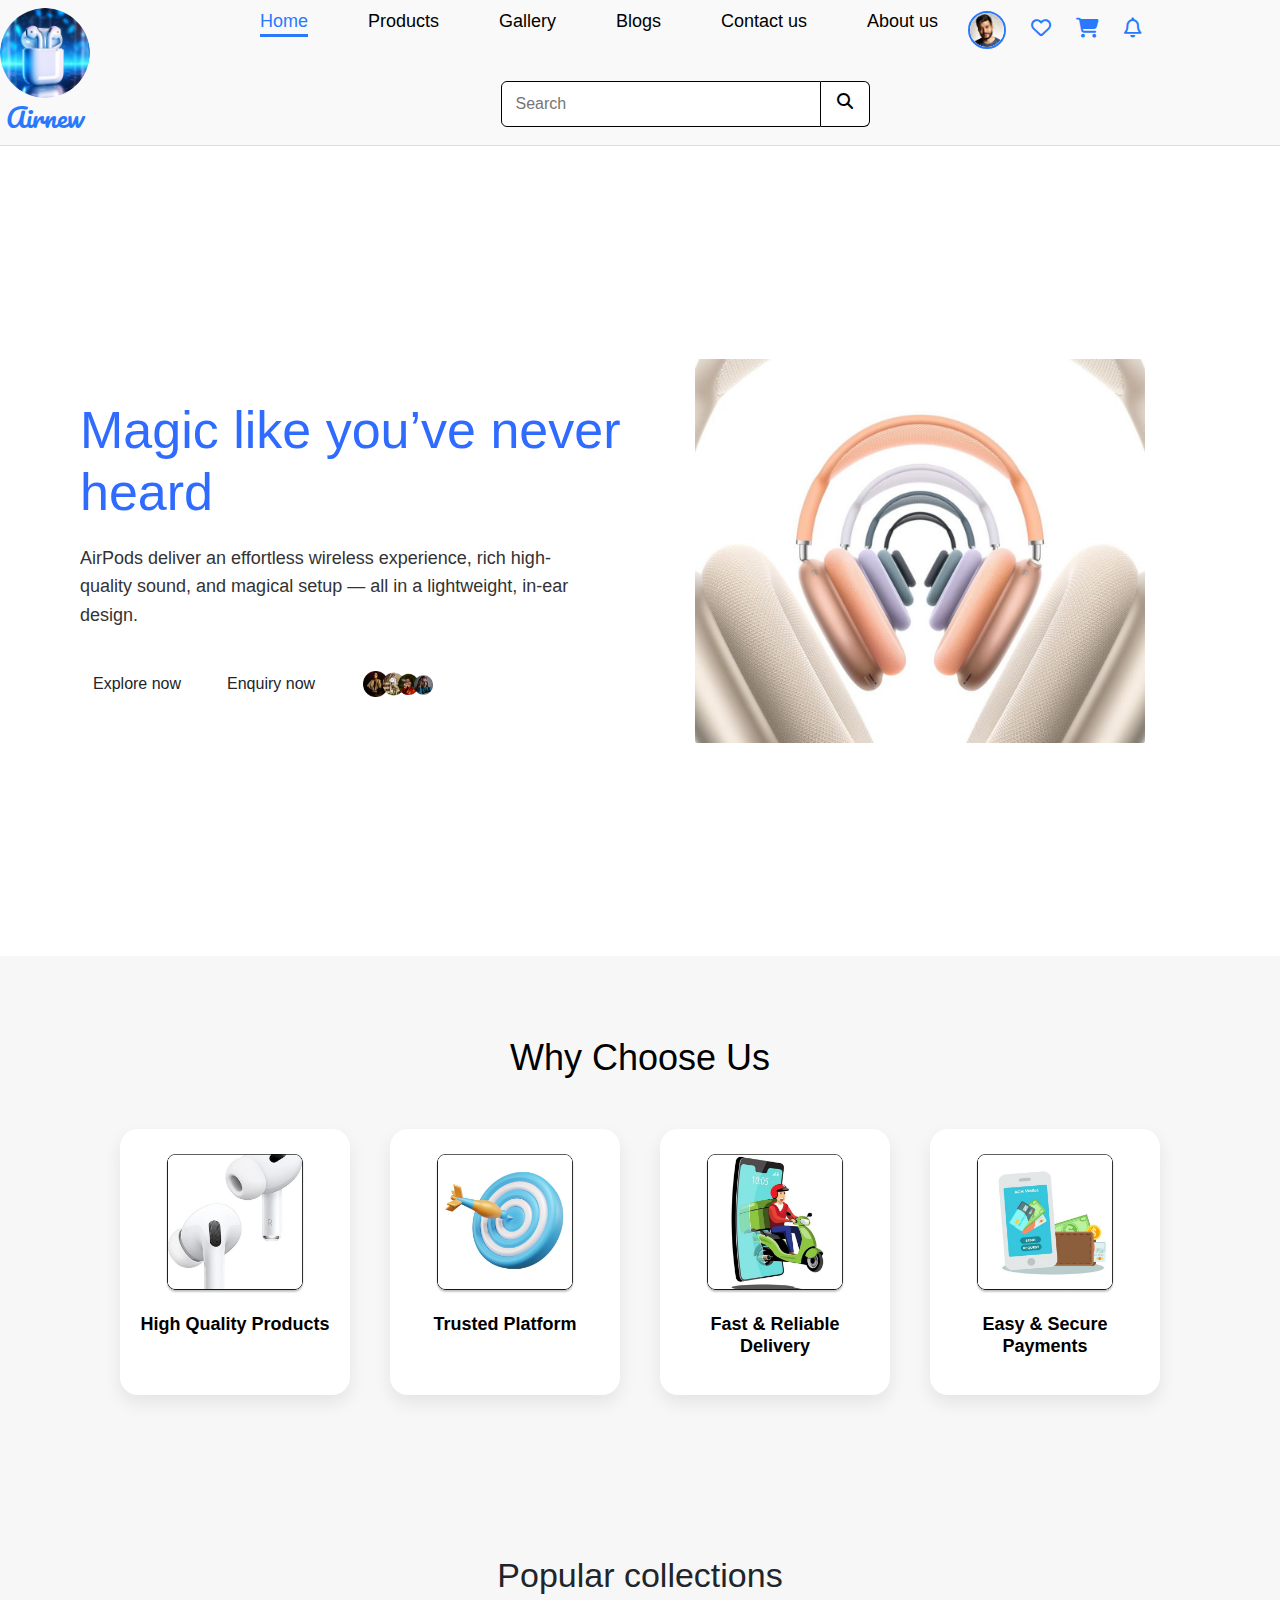
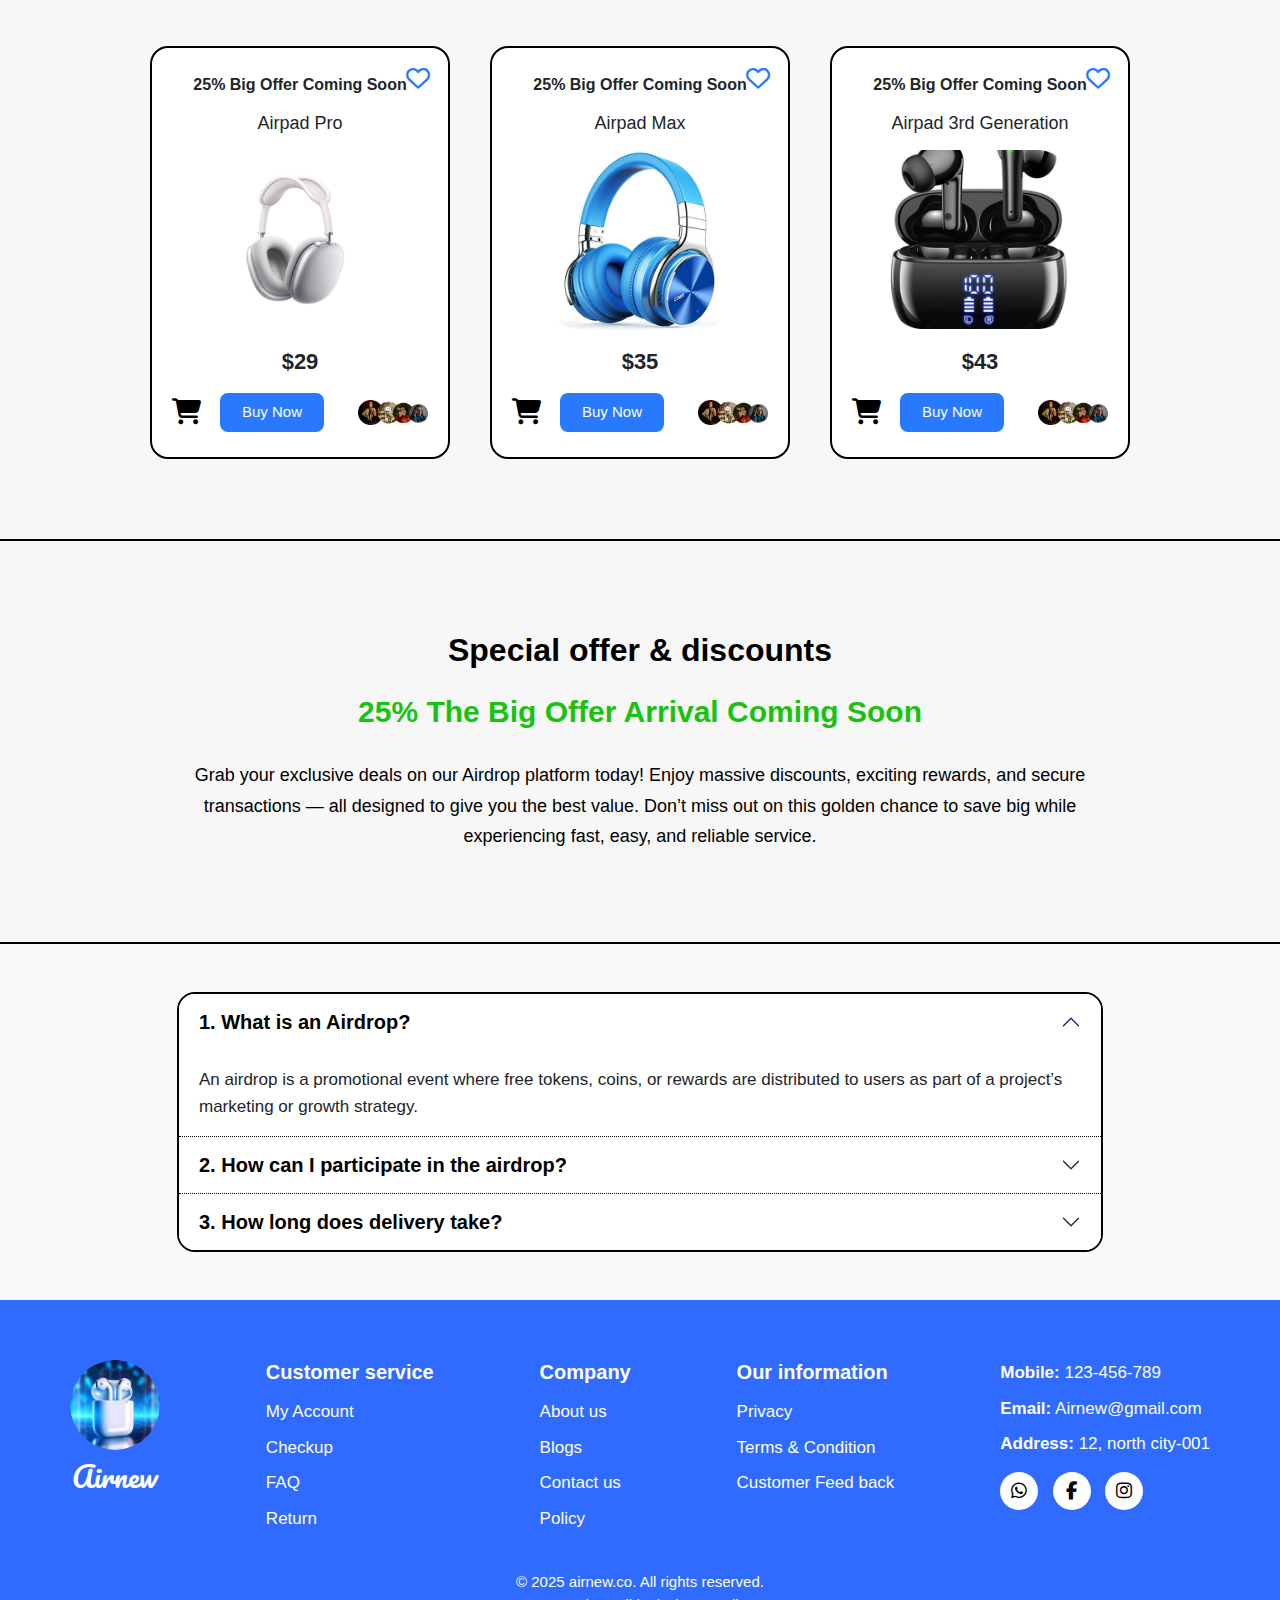
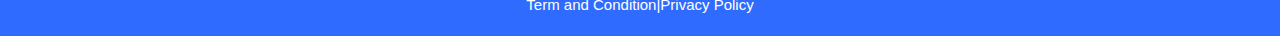
<file: airpods/index.html>
<!DOCTYPE html>
<html lang="en">
<head>
  <meta charset="UTF-8">
  <title>Airpods</title>
  <link rel="stylesheet" href="style.css">
  <link href="https://fonts.googleapis.com/css2?family=Pacifico&display=swap" rel="stylesheet">
<link href="https://cdn.jsdelivr.net/npm/bootstrap@5.3.2/dist/css/bootstrap.min.css" rel="stylesheet">

  <link rel="stylesheet" href="https://cdnjs.cloudflare.com/ajax/libs/font-awesome/6.5.0/css/all.min.css">
</head>
<body>
<header class="navbar">
  <div class="nav-top">

    <!-- Logo -->
    <div class="logo-box">
      <img src="images/image 64.png" alt="logo" class="logo">
      <span class="logo-text">Airnew</span>
    </div>

   <div class="nav-middle">
  <div class="nav-row">
    
    <!-- Nav links -->
    <ul class="nav-links">
      <li><a href="index.html" class="active">Home</a></li>
      <li><a href="product.html">Products</a></li>
      <li><a href="gallery.html">Gallery</a></li>
      <li><a href="blogs.html">Blogs</a></li>
      <li><a href="contact.html">Contact us</a></li>
      <li><a href="about.html">About us</a></li>
    </ul>

    <!-- Icons + Profile in separate div -->
    <div class="nav-actions">
        <div class="profile-dropdown">
  <img src="images/Photo by Clem Onojeghuo.png" alt="profile" class="profile-pic" id="profileBtn">

  <div class="dropdown-menu" id="profileMenu">
    <h4>My Accounts</h4>
    <a href="acount.html">Account Information</a>
    <a href="myorder.html">My order</a>
    <a href="track.html">Tracking order</a>
    <a href="password.html">Password Manager</a>
    <a href="logout.html">Logout</a>
  </div>
</div>

      <div class="nav-actions">
  <a href="wishlist.html" class="nav-icon">
    <i class="fa-regular fa-heart"></i>
  </a>

  <a href="cart.html" class="nav-icon">
    <i class="fa-solid fa-cart-shopping"></i>
  </a>

  <a href="notifications.html" class="nav-icon">
    <i class="fa-regular fa-bell"></i>
  </a>
</div>

    </div>

  </div>

      <!-- Search bar under navbar -->
      <div class="search-bar">
        <input type="text" placeholder="Search">
        <i class="fa fa-search"></i>
      </div>
    </div>

  </div>
</header>

<section class="hero">
  <div class="hero-left">
    <h1>Magic like you’ve never heard</h1>

    <p>
      AirPods deliver an effortless wireless experience, rich high-quality sound,
      and magical setup — all in a lightweight, in-ear design.
    </p>

    <div class="hero-actions">
      <a href="products.html" class="btn explore">Explore now</a>
      <a href="about.html" class="btn enquiry">Enquiry now</a>

      <!-- Group image -->
      <img src="images/Group 30993.png" alt="group" class="group-img">
    </div>
  </div>

  <div class="hero-right">
    <img src="images/image 65.png" alt="Headphone" class="hero-img">
  </div>
</section>
<section class="why-choose-us">
  <h2>Why Choose Us</h2>

  <div class="why-cards">
    <div class="why-card">
      <img src="images/image 68.png" alt="Quality">
      <h4>High Quality Products</h4>
    </div>

    <div class="why-card">
      <img src="images/image 69.png" alt="Trusted">
      <h4>Trusted Platform</h4>
    </div>

    <div class="why-card">
      <img src="images/image 70.png" alt="Delivery">
      <h4>Fast & Reliable Delivery</h4>
    </div>

    <div class="why-card">
      <img src="images/image 71.png" alt="Payment">
      <h4>Easy & Secure Payments</h4>
    </div>
  </div>
</section>
<section class="popular">
  <h2>Popular collections</h2>

  <div class="popular-cards">

    <!-- Card 1 -->
    <div class="pop-card">
      <i class="fa-regular fa-heart heart"></i>

      <p class="offer">25% Big Offer Coming Soon</p>
      <h4>Airpad Pro</h4>

      <img src="images/image 72.png" class="product-img" alt="product">

      <p class="price">$29</p>

      <div class="card-bottom">
        <a href="cart.html" class="cart-icon">
          <i class="fa fa-cart-shopping"></i>
        </a>

        <a href="cart.html" class="buy-btn">Buy Now</a>

        <img src="images/Group 30993.png" class="group-img" alt="group">
      </div>
    </div>

    <!-- Card 2 -->
    <div class="pop-card">
      <i class="fa-regular fa-heart heart"></i>

      <p class="offer">25% Big Offer Coming Soon</p>
      <h4>Airpad Max</h4>

      <img src="images/image 73.png" class="product-img" alt="product">

      <p class="price">$35</p>

      <div class="card-bottom">
        <a href="cart.html" class="cart-icon">
          <i class="fa fa-cart-shopping"></i>
        </a>

        <a href="cart.html" class="buy-btn">Buy Now</a>

        <img src="images/Group 30993.png" class="group-img" alt="group">
      </div>
    </div>

    <!-- Card 3 -->
    <div class="pop-card">
      <i class="fa-regular fa-heart heart"></i>

      <p class="offer">25% Big Offer Coming Soon</p>
      <h4>Airpad 3rd Generation</h4>

      <img src="images/image 74.png" class="product-img" alt="product">

      <p class="price">$43</p>

      <div class="card-bottom">
        <a href="cart.html" class="cart-icon">
          <i class="fa fa-cart-shopping"></i>
        </a>

        <a href="cart.html" class="buy-btn">Buy Now</a>

        <img src="images/Group 30993.png" class="group-img" alt="group">
      </div>
    </div>

  </div>
</section>
<section class="special-offer">
  <h2>Special offer & discounts</h2>

  <h3 class="highlight">
    25% The Big Offer Arrival Coming Soon
  </h3>

  <p>
    Grab your exclusive deals on our Airdrop platform today! Enjoy massive
    discounts, exciting rewards, and secure transactions — all designed to
    give you the best value. Don’t miss out on this golden chance to save big
    while experiencing fast, easy, and reliable service.
  </p>
</section>
<section class="faq-section py-5 bg-light">
  <div class="container">
    <div class="row justify-content-center">
      <div class="col-lg-10">

        <div class="accordion faq-box" id="faqAccordion">

          <div class="accordion-item">
            <h2 class="accordion-header">
              <button class="accordion-button" type="button" data-bs-toggle="collapse" data-bs-target="#faq1">
                1. What is an Airdrop?
              </button>
            </h2>
            <div id="faq1" class="accordion-collapse collapse show" data-bs-parent="#faqAccordion">
              <div class="accordion-body">
                An airdrop is a promotional event where free tokens, coins, or rewards
                are distributed to users as part of a project’s marketing or growth strategy.
              </div>
            </div>
          </div>

          <div class="accordion-item">
            <h2 class="accordion-header">
              <button class="accordion-button collapsed" type="button" data-bs-toggle="collapse" data-bs-target="#faq2">
                2. How can I participate in the airdrop?
              </button>
            </h2>
            <div id="faq2" class="accordion-collapse collapse" data-bs-parent="#faqAccordion">
              <div class="accordion-body">
                Simply sign up on our website, complete the required steps (such as
                verifying your wallet or sharing on social media), and claim your free rewards.
              </div>
            </div>
          </div>

          <div class="accordion-item">
            <h2 class="accordion-header">
              <button class="accordion-button collapsed" type="button" data-bs-toggle="collapse" data-bs-target="#faq3">
                3. How long does delivery take?
              </button>
            </h2>
            <div id="faq3" class="accordion-collapse collapse" data-bs-parent="#faqAccordion">
              <div class="accordion-body">
                Delivery times vary depending on your location. Standard shipping usually
                takes 3–7 business days, while express shipping takes 1–3 days.
              </div>
            </div>
          </div>

        </div>

      </div>
    </div>
  </div>
</section>
 <!-- Footer -->
  <footer class="footer">
    <div class="footer-container">

      <!-- Logo -->
      <div class="footer-logo">
        <img src="images/image 64.png" alt="logo">
        <h2>Airnew</h2>
      </div>

      <!-- Customer service -->
      <div class="footer-col">
        <h4>Customer service</h4>
        <a href="#">My Account</a>
        <a href="#">Checkup</a>
        <a href="#">FAQ</a>
        <a href="#">Return</a>
      </div>

      <!-- Company -->
      <div class="footer-col">
        <h4>Company</h4>
        <a href="#">About us</a>
        <a href="#">Blogs</a>
        <a href="#">Contact us</a>
        <a href="#">Policy</a>
      </div>

      <!-- Our information -->
      <div class="footer-col">
        <h4>Our information</h4>
        <a href="#">Privacy</a>
        <a href="#">Terms & Condition</a>
        <a href="#">Customer Feed back</a>
      </div>

      <!-- Contact -->
      <div class="footer-col contact">
        <p><strong>Mobile:</strong> 123-456-789</p>
        <p><strong>Email:</strong> Airnew@gmail.com</p>
        <p><strong>Address:</strong> 12, north city-001</p>

        <div class="social-icons">
          <a href="#"><i class="fa-brands fa-whatsapp"></i></a>
          <a href="#"><i class="fa-brands fa-facebook-f"></i></a>
          <a href="#"><i class="fa-brands fa-instagram"></i></a>
        </div>
      </div>

    </div>

    <div class="footer-bottom">
      © 2025 airnew.co. All rights reserved.
      <br>
      Term and Condition|Privacy Policy
    </div>
    
  </footer>

<script>
  const profileBtn = document.getElementById("profileBtn");
  const profileMenu = document.getElementById("profileMenu");

  profileBtn.addEventListener("click", () => {
    profileMenu.style.display =
      profileMenu.style.display === "block" ? "none" : "block";
  });

  // Close when clicking outside
  document.addEventListener("click", (e) => {
    if (!e.target.closest(".profile-dropdown")) {
      profileMenu.style.display = "none";
    }
  });
</script>

<script src="https://cdn.jsdelivr.net/npm/bootstrap@5.3.2/dist/js/bootstrap.bundle.min.js"></script>

</body>
</html>
</file>
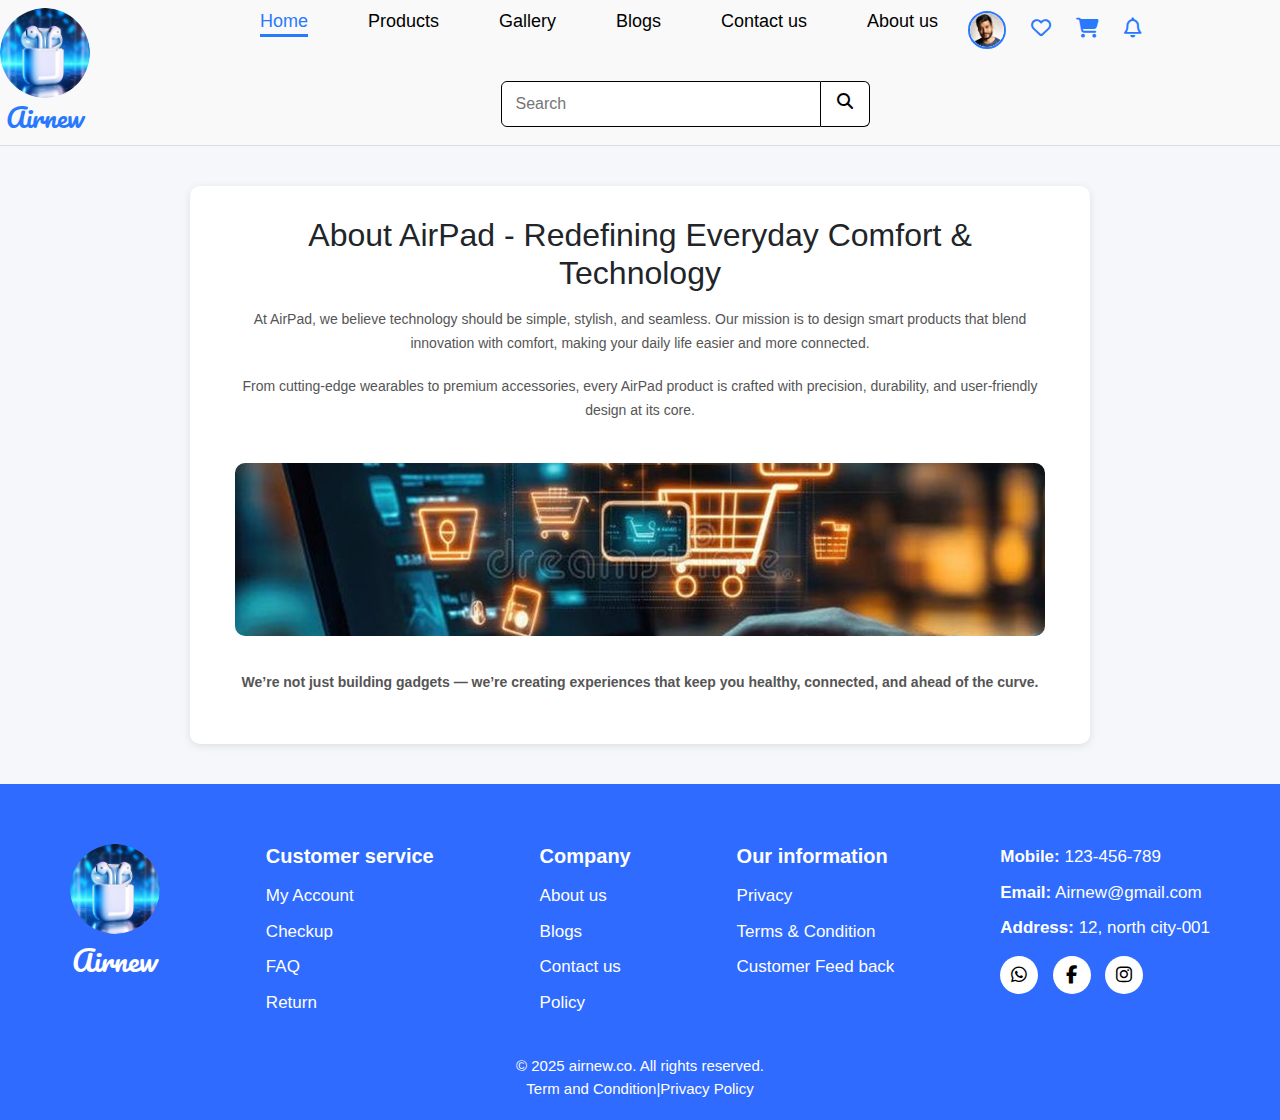
<file: airpods/about.html>
<!DOCTYPE html>
<html lang="en">
<head>
  <meta charset="UTF-8">
  <title>Airpods</title>
  <link rel="stylesheet" href="style.css">
  <link href="https://fonts.googleapis.com/css2?family=Pacifico&display=swap" rel="stylesheet">
<link href="https://cdn.jsdelivr.net/npm/bootstrap@5.3.2/dist/css/bootstrap.min.css" rel="stylesheet">

  <link rel="stylesheet" href="https://cdnjs.cloudflare.com/ajax/libs/font-awesome/6.5.0/css/all.min.css">
</head>
<style>
body{
  margin:0;
  font-family: Arial, sans-serif;
  background:#f5f7fb;
}

.container{
  max-width:900px;
  margin:40px auto;
  padding:0 15px;
  background:#fff;
  border-radius:10px;
  box-shadow:0 2px 8px rgba(0,0,0,0.1);
}

.about-content{
  padding:30px;
  text-align:center;
}

.about-content h2{
  margin-bottom:15px;
}

.about-content p{
  font-size:14px;
  color:#555;
  line-height:1.7;
  margin-bottom:20px;
}

.about-image img{
  width:100%;
  border-radius:10px;
  margin:20px 0;
}

.about-quote{
  font-size:14px;
  color:#333;
  font-weight:bold;
  margin-top:15px;
}

@media(max-width:600px){
  .about-content{
    padding:20px;
  }
}
</style>
<body>
<header class="navbar">
  <div class="nav-top">

    <!-- Logo -->
    <div class="logo-box">
      <img src="images/image 64.png" alt="logo" class="logo">
      <span class="logo-text">Airnew</span>
    </div>

   <div class="nav-middle">
  <div class="nav-row">
    
    <!-- Nav links -->
    <ul class="nav-links">
      <li><a href="index.html" class="active">Home</a></li>
      <li><a href="product.html">Products</a></li>
      <li><a href="gallery.html">Gallery</a></li>
      <li><a href="blogs.html">Blogs</a></li>
      <li><a href="contact.html">Contact us</a></li>
      <li><a href="about.html">About us</a></li>
    </ul>

    <!-- Icons + Profile in separate div -->
    <div class="nav-actions">
        <div class="profile-dropdown">
  <img src="images/Photo by Clem Onojeghuo.png" alt="profile" class="profile-pic" id="profileBtn">

  <div class="dropdown-menu" id="profileMenu">
    <h4>My Accounts</h4>
    <a href="acount.html">Account Information</a>
    <a href="myorder.html">My order</a>
    <a href="track.html">Tracking order</a>
    <a href="password.html">Password Manager</a>
    <a href="logout.html">Logout</a>
  </div>
</div>

      <div class="nav-actions">
  <a href="wishlist.html" class="nav-icon">
    <i class="fa-regular fa-heart"></i>
  </a>

  <a href="cart.html" class="nav-icon">
    <i class="fa-solid fa-cart-shopping"></i>
  </a>

  <a href="notifications.html" class="nav-icon">
    <i class="fa-regular fa-bell"></i>
  </a>
</div>

    </div>

  </div>

      <!-- Search bar under navbar -->
      <div class="search-bar">
        <input type="text" placeholder="Search">
        <i class="fa fa-search"></i>
      </div>
    </div>

  </div>
</header>
<div class="container">
  <div class="about-content">

    <h2>About AirPad - Redefining Everyday Comfort & Technology</h2>

    <p>
      At AirPad, we believe technology should be simple, stylish, and seamless.
      Our mission is to design smart products that blend innovation with comfort,
      making your daily life easier and more connected.
    </p>

    <p>
      From cutting-edge wearables to premium accessories, every AirPad product
      is crafted with precision, durability, and user-friendly design at its core.
    </p>

    <div class="about-image">
      <img src="images/image 102.png" alt="About AirPad">
    </div>

    <p class="about-quote">
      We’re not just building gadgets — we’re creating experiences that keep you healthy,
      connected, and ahead of the curve.
    </p>

  </div>
</div>
<!-- Footer -->
  <footer class="footer">
    <div class="footer-container">

      <!-- Logo -->
      <div class="footer-logo">
        <img src="images/image 64.png" alt="logo">
        <h2>Airnew</h2>
      </div>

      <!-- Customer service -->
      <div class="footer-col">
        <h4>Customer service</h4>
        <a href="#">My Account</a>
        <a href="#">Checkup</a>
        <a href="#">FAQ</a>
        <a href="#">Return</a>
      </div>

      <!-- Company -->
      <div class="footer-col">
        <h4>Company</h4>
        <a href="#">About us</a>
        <a href="#">Blogs</a>
        <a href="#">Contact us</a>
        <a href="#">Policy</a>
      </div>

      <!-- Our information -->
      <div class="footer-col">
        <h4>Our information</h4>
        <a href="#">Privacy</a>
        <a href="#">Terms & Condition</a>
        <a href="#">Customer Feed back</a>
      </div>

      <!-- Contact -->
      <div class="footer-col contact">
        <p><strong>Mobile:</strong> 123-456-789</p>
        <p><strong>Email:</strong> Airnew@gmail.com</p>
        <p><strong>Address:</strong> 12, north city-001</p>

        <div class="social-icons">
          <a href="#"><i class="fa-brands fa-whatsapp"></i></a>
          <a href="#"><i class="fa-brands fa-facebook-f"></i></a>
          <a href="#"><i class="fa-brands fa-instagram"></i></a>
        </div>
      </div>

    </div>

    <div class="footer-bottom">
      © 2025 airnew.co. All rights reserved.
      <br>
      Term and Condition|Privacy Policy
    </div>
    
  </footer>

<script>
  const profileBtn = document.getElementById("profileBtn");
  const profileMenu = document.getElementById("profileMenu");

  profileBtn.addEventListener("click", () => {
    profileMenu.style.display =
      profileMenu.style.display === "block" ? "none" : "block";
  });

  // Close when clicking outside
  document.addEventListener("click", (e) => {
    if (!e.target.closest(".profile-dropdown")) {
      profileMenu.style.display = "none";
    }
  });
</script>

<script src="https://cdn.jsdelivr.net/npm/bootstrap@5.3.2/dist/js/bootstrap.bundle.min.js"></script>

</body>
</html>
</file>
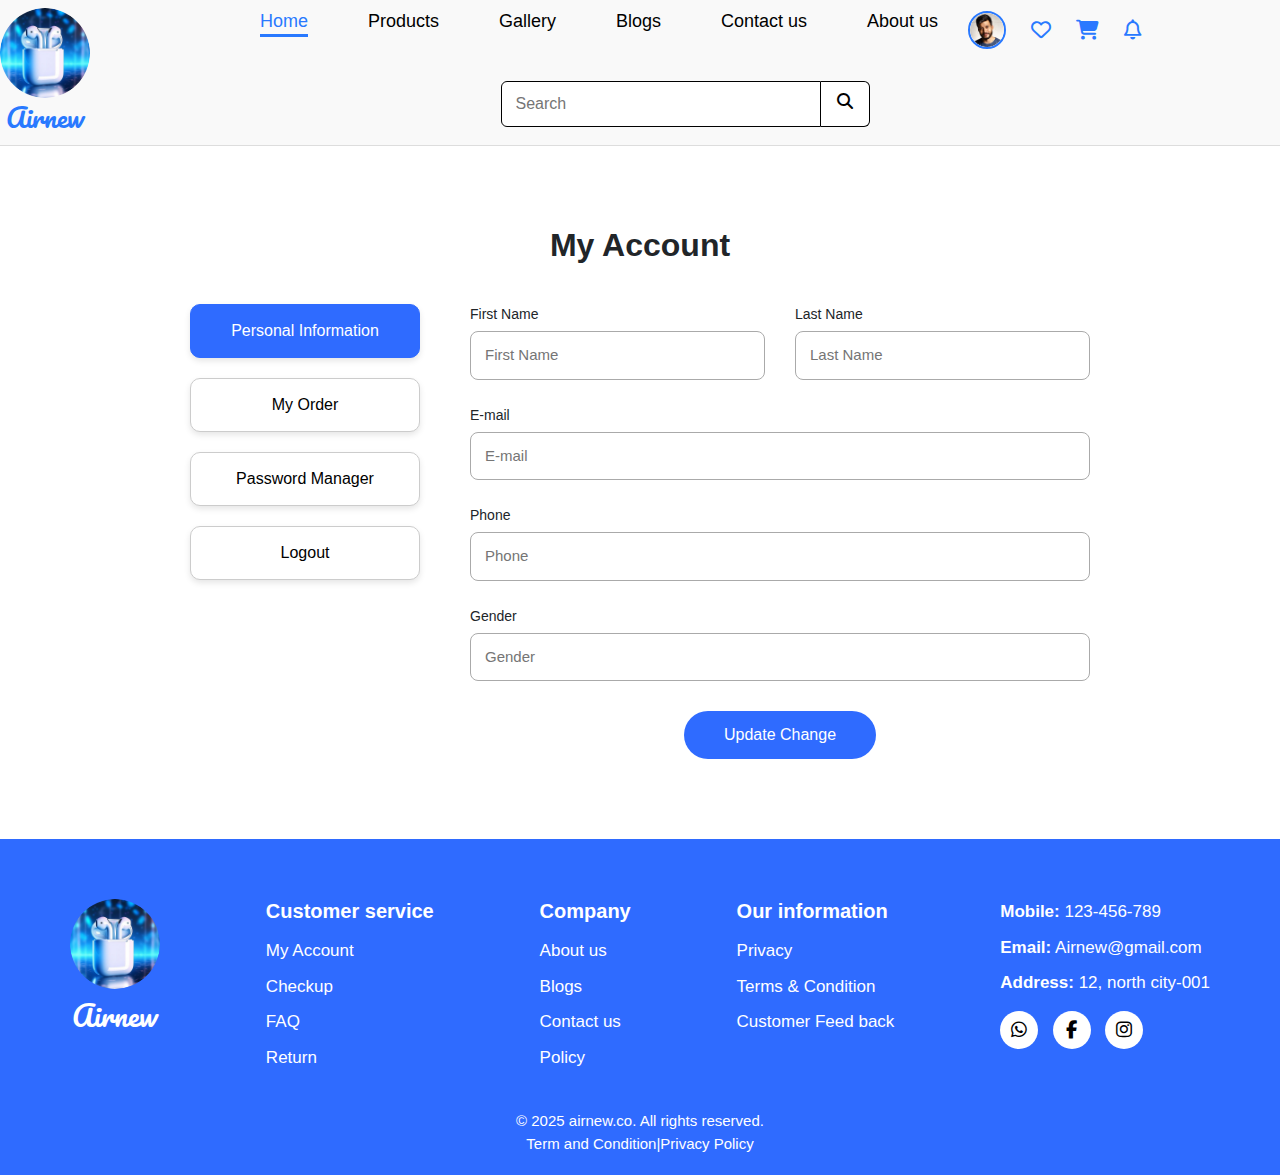
<file: airpods/acount.html>
<!DOCTYPE html>
<html lang="en">
<head>
  <meta charset="UTF-8">
  <title>Airpods</title>
  <link rel="stylesheet" href="style.css">
  <link href="https://fonts.googleapis.com/css2?family=Pacifico&display=swap" rel="stylesheet">
<link href="https://cdn.jsdelivr.net/npm/bootstrap@5.3.2/dist/css/bootstrap.min.css" rel="stylesheet">

  <link rel="stylesheet" href="https://cdnjs.cloudflare.com/ajax/libs/font-awesome/6.5.0/css/all.min.css">
</head>
<style>
    .account-section {
  width: 100%;
  padding: 80px 60px;
  background: #fff;
}

.account-title {
  text-align: center;
  font-size: 32px;
  margin-bottom: 40px;
  font-weight: 600;
}

.account-box {
  max-width: 900px;
  margin: auto;
  display: flex;
  gap: 50px;
  justify-content: center;
}

/* Left menu */
.account-menu {
  display: flex;
  flex-direction: column;
  gap: 20px;
}

.menu-btn {
  width: 230px;
  padding: 14px 20px;
  border-radius: 10px;
  border: 1px solid #ccc;
  background: #fff;
  font-size: 16px;
  cursor: pointer;
  box-shadow: 0 3px 6px rgba(0,0,0,0.1);
  transition: 0.3s;
}

.menu-btn.active {
  background: #2f6bff;
  color: #fff;
  border-color: #2f6bff;
}

.menu-btn:hover {
  background: #2f6bff;
  color: #fff;
}

/* Right form */
.account-form {
  flex: 1;
}

.form-row {
  display: flex;
  gap: 30px;
}

.form-group {
  display: flex;
  flex-direction: column;
  margin-bottom: 25px;
  width: 100%;
}

.form-group.full {
  width: 100%;
}

.form-group label {
  margin-bottom: 6px;
  font-size: 14px;
}

.form-group input {
  padding: 12px 14px;
  border-radius: 8px;
  border: 1px solid #aaa;
  outline: none;
  font-size: 15px;
}

.form-group input:focus {
  border-color: #2f6bff;
}

/* Update button */
.update-btn-box {
  text-align: center;
  margin-top: 30px;
}

.update-btn {
  padding: 12px 40px;
  border-radius: 25px;
  border: none;
  background: #2f6bff;
  color: #fff;
  font-size: 16px;
  cursor: pointer;
  transition: 0.3s;
}

.update-btn:hover {
  background: #1e55d6;
}

</style>
<body>
<header class="navbar">
  <div class="nav-top">

    <!-- Logo -->
    <div class="logo-box">
      <img src="images/image 64.png" alt="logo" class="logo">
      <span class="logo-text">Airnew</span>
    </div>

   <div class="nav-middle">
  <div class="nav-row">
    
    <!-- Nav links -->
    <ul class="nav-links">
      <li><a href="index.html" class="active">Home</a></li>
      <li><a href="product.html">Products</a></li>
      <li><a href="gallery.html">Gallery</a></li>
      <li><a href="blogs.html">Blogs</a></li>
      <li><a href="contact.html">Contact us</a></li>
      <li><a href="about.html">About us</a></li>
    </ul>

    <!-- Icons + Profile in separate div -->
    <div class="nav-actions">
        <div class="profile-dropdown">
  <img src="images/Photo by Clem Onojeghuo.png" alt="profile" class="profile-pic" id="profileBtn">

  <div class="dropdown-menu" id="profileMenu">
    <h4>My Accounts</h4>
    <a href="acount.html">Account Information</a>
    <a href="myorder.html">My order</a>
    <a href="track.html">Tracking order</a>
    <a href="password.html">Password Manager</a>
    <a href="logout.html">Logout</a>
  </div>
</div>

      <i class="fa-regular fa-heart"></i>
      <i class="fa-solid fa-cart-shopping"></i>
      <i class="fa-regular fa-bell"></i>
      
    </div>

  </div>

      <!-- Search bar under navbar -->
      <div class="search-bar">
        <input type="text" placeholder="Search">
        <i class="fa fa-search"></i>
      </div>
    </div>

  </div>
</header>
<section class="account-section">
  <h2 class="account-title">My Account</h2>

  <div class="account-box">

    <!-- Left menu -->
    <div class="account-menu">
      <button class="menu-btn active">Personal Information</button>
      <button class="menu-btn">My Order</button>
      <button class="menu-btn">Password Manager</button>
      <button class="menu-btn">Logout</button>
    </div>

    <!-- Right form -->
    <div class="account-form">
      <form>
        <div class="form-row">
          <div class="form-group">
            <label>First Name</label>
            <input type="text" placeholder="First Name">
          </div>
          <div class="form-group">
            <label>Last Name</label>
            <input type="text" placeholder="Last Name">
          </div>
        </div>

        <div class="form-group full">
          <label>E-mail</label>
          <input type="email" placeholder="E-mail">
        </div>

        <div class="form-group full">
          <label>Phone</label>
          <input type="text" placeholder="Phone">
        </div>

        <div class="form-group full">
          <label>Gender</label>
          <input type="text" placeholder="Gender">
        </div>

        <div class="update-btn-box">
          <button type="submit" class="update-btn">Update Change</button>
        </div>
      </form>
    </div>

  </div>
</section>
<!-- Footer -->
  <footer class="footer">
    <div class="footer-container">

      <!-- Logo -->
      <div class="footer-logo">
        <img src="images/image 64.png" alt="logo">
        <h2>Airnew</h2>
      </div>

      <!-- Customer service -->
      <div class="footer-col">
        <h4>Customer service</h4>
        <a href="#">My Account</a>
        <a href="#">Checkup</a>
        <a href="#">FAQ</a>
        <a href="#">Return</a>
      </div>

      <!-- Company -->
      <div class="footer-col">
        <h4>Company</h4>
        <a href="#">About us</a>
        <a href="#">Blogs</a>
        <a href="#">Contact us</a>
        <a href="#">Policy</a>
      </div>

      <!-- Our information -->
      <div class="footer-col">
        <h4>Our information</h4>
        <a href="#">Privacy</a>
        <a href="#">Terms & Condition</a>
        <a href="#">Customer Feed back</a>
      </div>

      <!-- Contact -->
      <div class="footer-col contact">
        <p><strong>Mobile:</strong> 123-456-789</p>
        <p><strong>Email:</strong> Airnew@gmail.com</p>
        <p><strong>Address:</strong> 12, north city-001</p>

        <div class="social-icons">
          <a href="#"><i class="fa-brands fa-whatsapp"></i></a>
          <a href="#"><i class="fa-brands fa-facebook-f"></i></a>
          <a href="#"><i class="fa-brands fa-instagram"></i></a>
        </div>
      </div>

    </div>

    <div class="footer-bottom">
      © 2025 airnew.co. All rights reserved.
      <br>
      Term and Condition|Privacy Policy
    </div>
    
  </footer>

<script>
  const profileBtn = document.getElementById("profileBtn");
  const profileMenu = document.getElementById("profileMenu");

  profileBtn.addEventListener("click", () => {
    profileMenu.style.display =
      profileMenu.style.display === "block" ? "none" : "block";
  });

  // Close when clicking outside
  document.addEventListener("click", (e) => {
    if (!e.target.closest(".profile-dropdown")) {
      profileMenu.style.display = "none";
    }
  });
</script>

<script src="https://cdn.jsdelivr.net/npm/bootstrap@5.3.2/dist/js/bootstrap.bundle.min.js"></script>

</body>
</html>
</file>
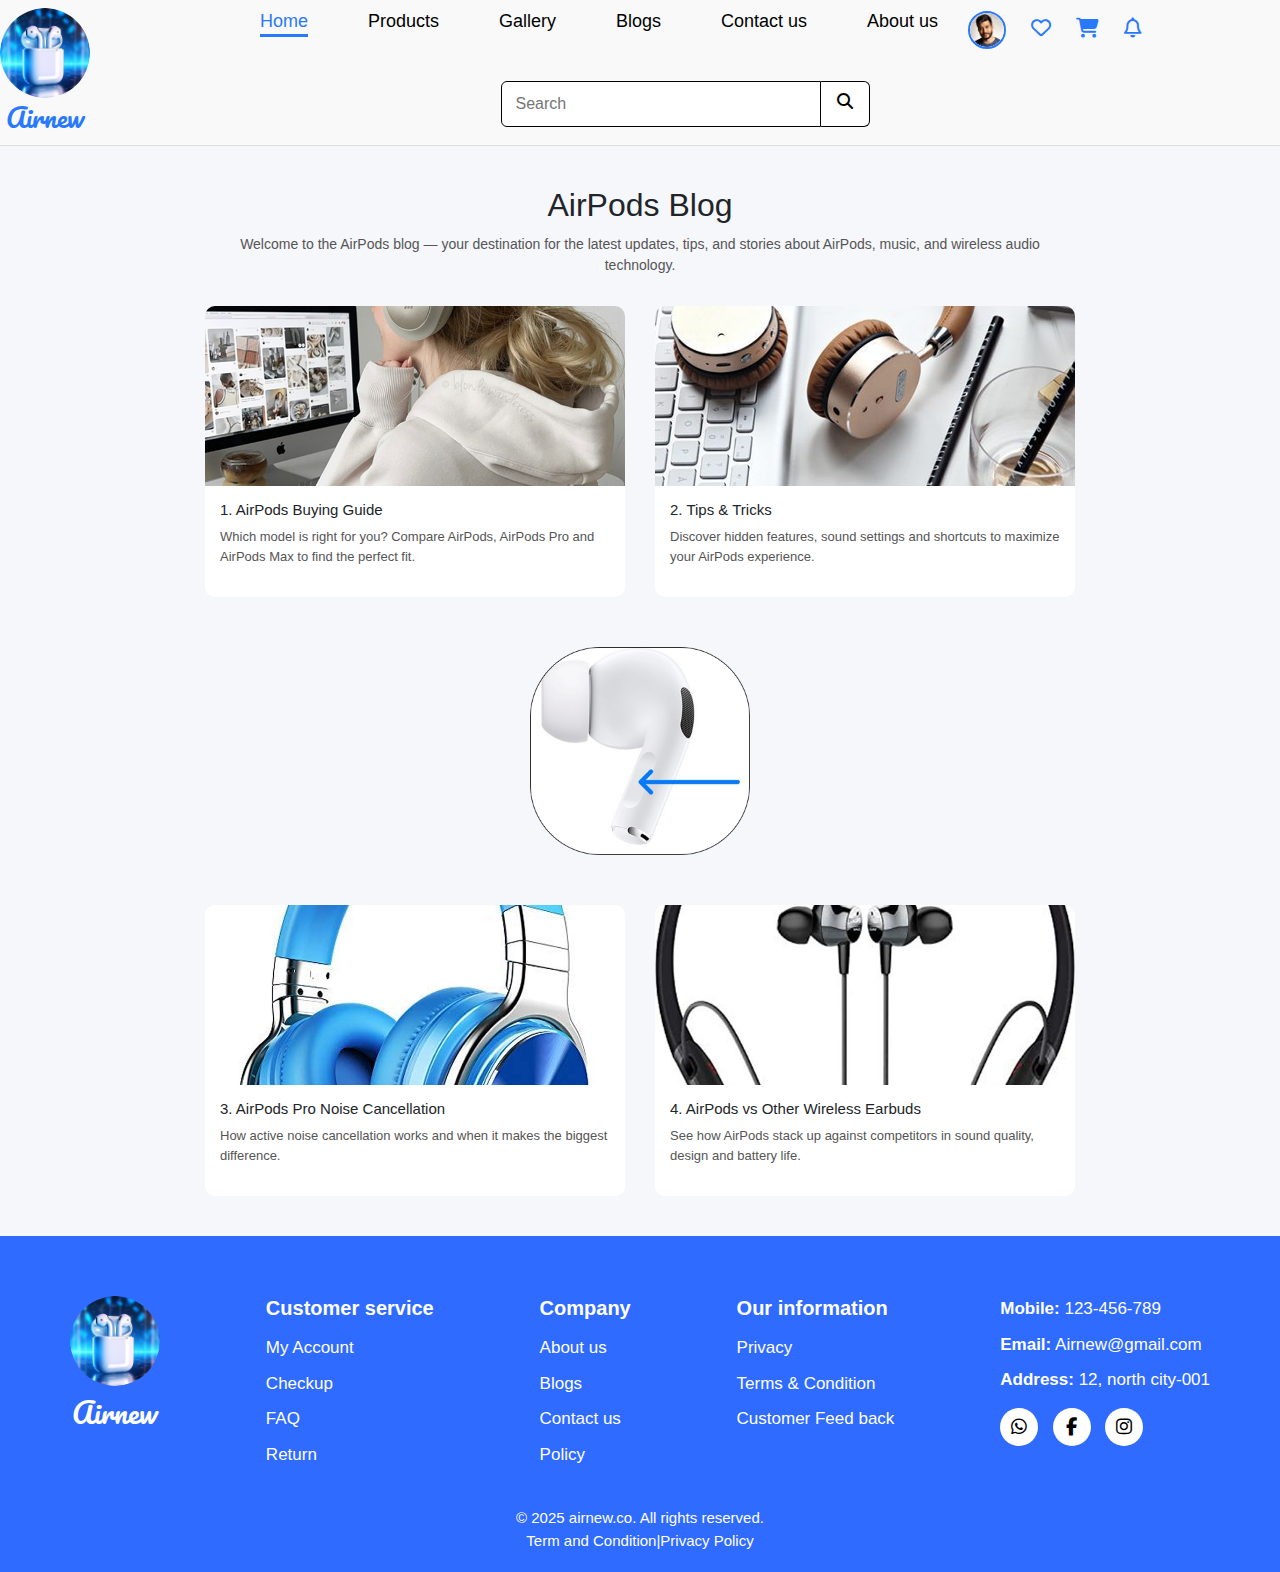
<file: airpods/blogs.html>
<!DOCTYPE html>
<html lang="en">
<head>
  <meta charset="UTF-8">
  <title>Airpods</title>
  <link rel="stylesheet" href="style.css">
  <link href="https://fonts.googleapis.com/css2?family=Pacifico&display=swap" rel="stylesheet">
<link href="https://cdn.jsdelivr.net/npm/bootstrap@5.3.2/dist/css/bootstrap.min.css" rel="stylesheet">

  <link rel="stylesheet" href="https://cdnjs.cloudflare.com/ajax/libs/font-awesome/6.5.0/css/all.min.css">
</head>
<style>
    
body{
  margin:0;
  font-family: Arial, sans-serif;
  background:#f5f7fb;
}

.container{
  max-width:900px;
  margin:40px auto;
  padding:0 15px;
}

h2{
  text-align:center;
  margin-bottom:10px;
}

.intro{
  text-align:center;
  font-size:14px;
  color:#555;
  margin-bottom:30px;
}

/* blog grid */
.blog-grid{
  display:grid;
  grid-template-columns:1fr 1fr;
  gap:30px;
}

.blog-card{
  background:#fff;
  border-radius:10px;
  overflow:hidden;
}

.blog-card img{
  width:100%;
  height:180px;
  object-fit:cover;
}

.blog-content{
  padding:15px;
}

.blog-content h4{
  margin-bottom:8px;
  font-size:15px;
}

.blog-content p{
  font-size:13px;
  color:#555;
  line-height:1.5;
}

/* center image */
.center-img{
  grid-column:1 / span 2;
  text-align:center;
}

.center-img img{
  width:220px;
  margin:20px auto;
}

/* responsive */
@media(max-width:600px){
  .blog-grid{
    grid-template-columns:1fr;
  }
  .center-img{
    grid-column:auto;
  }
}

</style>
<body>
<header class="navbar">
  <div class="nav-top">

    <!-- Logo -->
    <div class="logo-box">
      <img src="images/image 64.png" alt="logo" class="logo">
      <span class="logo-text">Airnew</span>
    </div>

   <div class="nav-middle">
  <div class="nav-row">
    
    <!-- Nav links -->
    <ul class="nav-links">
      <li><a href="index.html" class="active">Home</a></li>
      <li><a href="product.html">Products</a></li>
      <li><a href="gallery.html">Gallery</a></li>
      <li><a href="blogs.html">Blogs</a></li>
      <li><a href="contact.html">Contact us</a></li>
      <li><a href="about.html">About us</a></li>
    </ul>

    <!-- Icons + Profile in separate div -->
    <div class="nav-actions">
        <div class="profile-dropdown">
  <img src="images/Photo by Clem Onojeghuo.png" alt="profile" class="profile-pic" id="profileBtn">

  <div class="dropdown-menu" id="profileMenu">
    <h4>My Accounts</h4>
    <a href="acount.html">Account Information</a>
    <a href="myorder.html">My order</a>
    <a href="track.html">Tracking order</a>
    <a href="password.html">Password Manager</a>
    <a href="logout.html">Logout</a>
  </div>
</div>

      <div class="nav-actions">
  <a href="wishlist.html" class="nav-icon">
    <i class="fa-regular fa-heart"></i>
  </a>

  <a href="cart.html" class="nav-icon">
    <i class="fa-solid fa-cart-shopping"></i>
  </a>

  <a href="notifications.html" class="nav-icon">
    <i class="fa-regular fa-bell"></i>
  </a>
</div>

    </div>

  </div>

      <!-- Search bar under navbar -->
      <div class="search-bar">
        <input type="text" placeholder="Search">
        <i class="fa fa-search"></i>
      </div>
    </div>

  </div>
</header>
<div class="container">
  <h2>AirPods Blog</h2>
  <p class="intro">
    Welcome to the AirPods blog — your destination for the latest updates, tips,
    and stories about AirPods, music, and wireless audio technology.
  </p>

  <div class="blog-grid">

    <!-- Top Left -->
    <div class="blog-card">
      <img src="images/image 94.png" alt="">
      <div class="blog-content">
        <h4>1. AirPods Buying Guide</h4>
        <p>Which model is right for you? Compare AirPods, AirPods Pro and AirPods Max to find the perfect fit.</p>
      </div>
    </div>

    <!-- Top Right -->
    <div class="blog-card">
      <img src="images/image 95.png" alt="">
      <div class="blog-content">
        <h4>2. Tips & Tricks</h4>
        <p>Discover hidden features, sound settings and shortcuts to maximize your AirPods experience.</p>
      </div>
    </div>

    <!-- Center Image -->
    <div class="center-img">
      <img src="images/image 96.png" alt="">
    </div>

    <!-- Bottom Left -->
    <div class="blog-card">
      <img src="images/image 98.png" alt="">
      <div class="blog-content">
        <h4>3. AirPods Pro Noise Cancellation</h4>
        <p>How active noise cancellation works and when it makes the biggest difference.</p>
      </div>
    </div>

    <!-- Bottom Right -->
    <div class="blog-card">
      <img src="images/image 99.png" alt="">
      <div class="blog-content">
        <h4>4. AirPods vs Other Wireless Earbuds</h4>
        <p>See how AirPods stack up against competitors in sound quality, design and battery life.</p>
      </div>
    </div>

  </div>
</div>
<!-- Footer -->
  <footer class="footer">
    <div class="footer-container">

      <!-- Logo -->
      <div class="footer-logo">
        <img src="images/image 64.png" alt="logo">
        <h2>Airnew</h2>
      </div>

      <!-- Customer service -->
      <div class="footer-col">
        <h4>Customer service</h4>
        <a href="#">My Account</a>
        <a href="#">Checkup</a>
        <a href="#">FAQ</a>
        <a href="#">Return</a>
      </div>

      <!-- Company -->
      <div class="footer-col">
        <h4>Company</h4>
        <a href="#">About us</a>
        <a href="#">Blogs</a>
        <a href="#">Contact us</a>
        <a href="#">Policy</a>
      </div>

      <!-- Our information -->
      <div class="footer-col">
        <h4>Our information</h4>
        <a href="#">Privacy</a>
        <a href="#">Terms & Condition</a>
        <a href="#">Customer Feed back</a>
      </div>

      <!-- Contact -->
      <div class="footer-col contact">
        <p><strong>Mobile:</strong> 123-456-789</p>
        <p><strong>Email:</strong> Airnew@gmail.com</p>
        <p><strong>Address:</strong> 12, north city-001</p>

        <div class="social-icons">
          <a href="#"><i class="fa-brands fa-whatsapp"></i></a>
          <a href="#"><i class="fa-brands fa-facebook-f"></i></a>
          <a href="#"><i class="fa-brands fa-instagram"></i></a>
        </div>
      </div>

    </div>

    <div class="footer-bottom">
      © 2025 airnew.co. All rights reserved.
      <br>
      Term and Condition|Privacy Policy
    </div>
    
  </footer>

<script>
  const profileBtn = document.getElementById("profileBtn");
  const profileMenu = document.getElementById("profileMenu");

  profileBtn.addEventListener("click", () => {
    profileMenu.style.display =
      profileMenu.style.display === "block" ? "none" : "block";
  });

  // Close when clicking outside
  document.addEventListener("click", (e) => {
    if (!e.target.closest(".profile-dropdown")) {
      profileMenu.style.display = "none";
    }
  });
</script>

<script src="https://cdn.jsdelivr.net/npm/bootstrap@5.3.2/dist/js/bootstrap.bundle.min.js"></script>

</body>
</html>
</file>
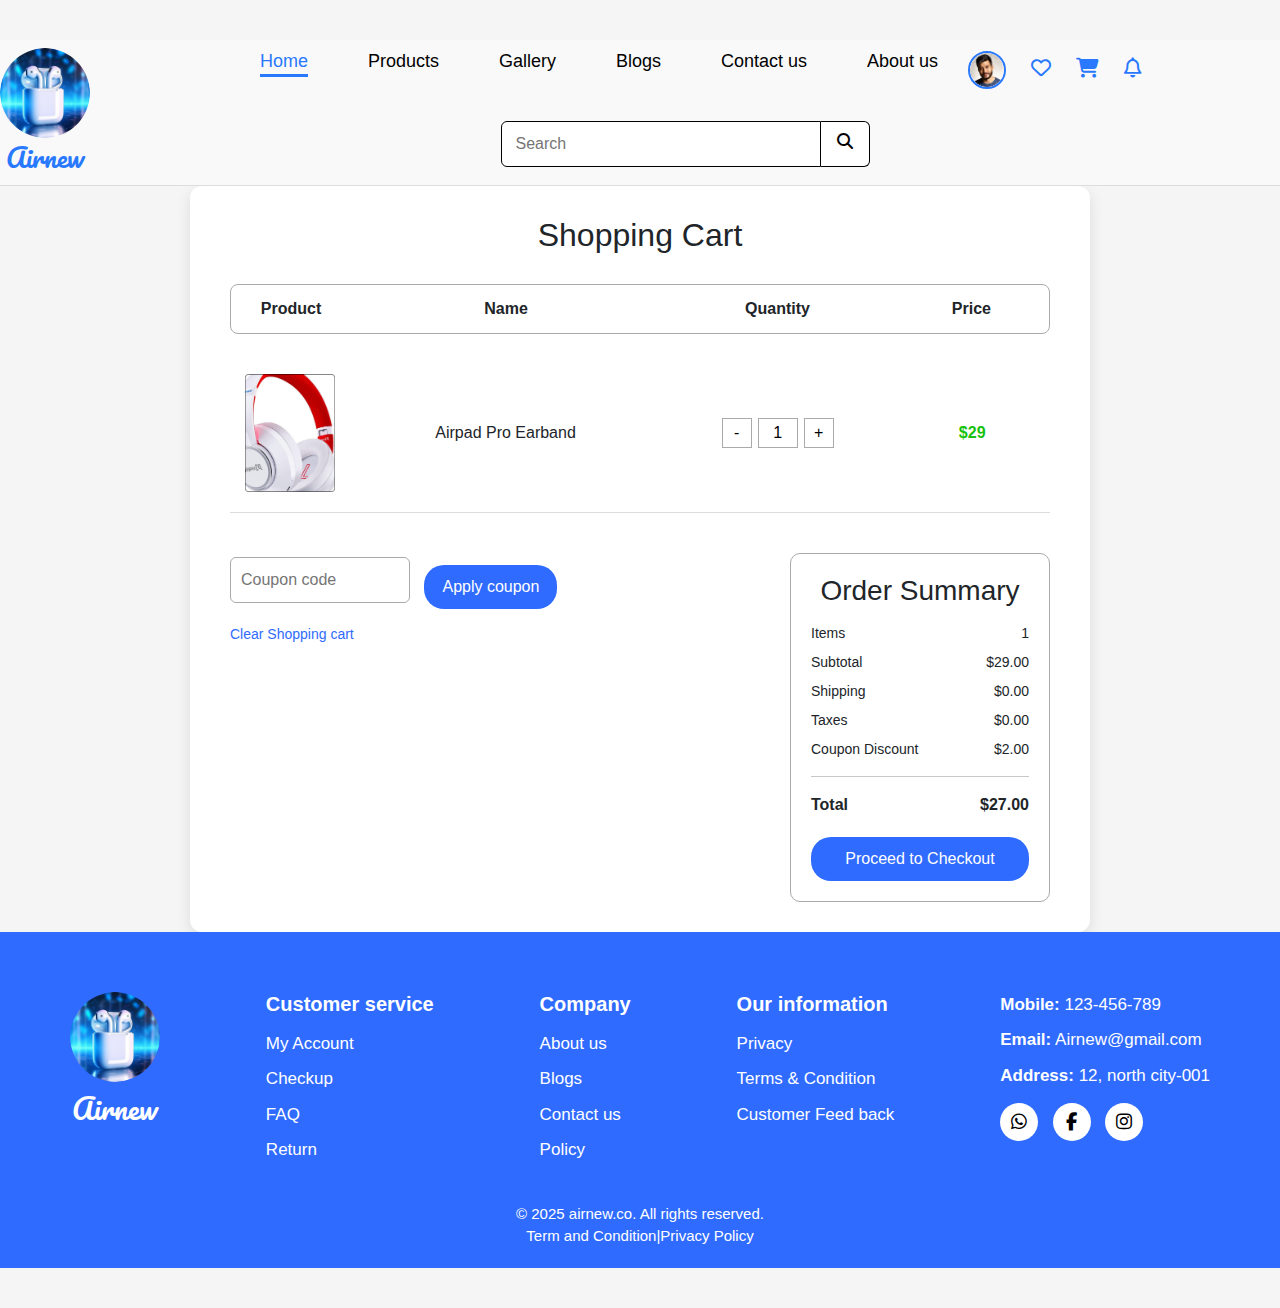
<file: airpods/cart.html>
<!DOCTYPE html>
<html lang="en">
<head>
  <meta charset="UTF-8">
  <title>Airpods</title>
  <link rel="stylesheet" href="style.css">
  <link href="https://fonts.googleapis.com/css2?family=Pacifico&display=swap" rel="stylesheet">
<link href="https://cdn.jsdelivr.net/npm/bootstrap@5.3.2/dist/css/bootstrap.min.css" rel="stylesheet">

  <link rel="stylesheet" href="https://cdnjs.cloudflare.com/ajax/libs/font-awesome/6.5.0/css/all.min.css">
</head>
<style>
    * {
  margin: 0;
  padding: 0;
  box-sizing: border-box;
  font-family: Arial, sans-serif;
}

body {
  background: #f5f5f5;
  padding: 40px 0;
}

.cart-section {
  max-width: 900px;
  margin: auto;
  background: #fff;
  padding: 30px 40px;
  border-radius: 12px;
  box-shadow: 0 5px 15px rgba(0,0,0,0.1);
}

.cart-section h2 {
  text-align: center;
  margin-bottom: 30px;
}

/* Header */
.cart-header {
  display: grid;
  grid-template-columns: 120px 2fr 1.5fr 1fr;
  padding: 12px 0;
  border: 1px solid #aaa;
  border-radius: 8px;
  font-weight: bold;
  text-align: center;
  margin-bottom: 20px;
}

/* Item */
.cart-item {
  display: grid;
  grid-template-columns: 120px 2fr 1.5fr 1fr;
  align-items: center;
  text-align: center;
  padding: 20px 0;
  border-bottom: 1px solid #ddd;
}

.cart-img img {
  width: 90px;
}

.cart-price {
  color: #19c20f;
  font-weight: bold;
}

/* Quantity */
.qty-box {
  display: flex;
  justify-content: center;
  align-items: center;
  gap: 6px;
}

.qty-box button {
  width: 30px;
  height: 30px;
  border: 1px solid #aaa;
  background: #fff;
  cursor: pointer;
}

.qty-box input {
  width: 40px;
  text-align: center;
  border: 1px solid #aaa;
  height: 30px;
}

/* Bottom */
.cart-bottom {
  display: flex;
  justify-content: space-between;
  margin-top: 40px;
  gap: 30px;
  flex-wrap: wrap;
}

/* Coupon */
.coupon-box input {
  padding: 10px;
  width: 180px;
  border: 1px solid #aaa;
  border-radius: 6px;
}

.coupon-box .apply {
  margin-left: 10px;
}

.coupon-box .clear {
  display: block;
  margin-top: 15px;
  color: #2f6bff;
  font-size: 14px;
  text-decoration: none;
}

/* Summary */
.summary-box {
  width: 260px;
  border: 1px solid #aaa;
  padding: 20px;
  border-radius: 10px;
}

.summary-box h3 {
  margin-bottom: 15px;
  text-align: center;
}

.sum-row {
  display: flex;
  justify-content: space-between;
  margin-bottom: 8px;
  font-size: 14px;
}

.total {
  font-weight: bold;
  font-size: 16px;
}

/* Buttons */
.btn {
  padding: 10px 18px;
  border-radius: 20px;
  background: #2f6bff;
  color: #fff;
  border: none;
  cursor: pointer;
  text-decoration: none;
  display: inline-block;
  margin-top: 12px;
  text-align: center;
}

.checkout {
  width: 100%;
}

    </style>
<body>
<header class="navbar">
  <div class="nav-top">

    <!-- Logo -->
    <div class="logo-box">
      <img src="images/image 64.png" alt="logo" class="logo">
      <span class="logo-text">Airnew</span>
    </div>

   <div class="nav-middle">
  <div class="nav-row">
    
    <!-- Nav links -->
    <ul class="nav-links">
      <li><a href="index.html" class="active">Home</a></li>
      <li><a href="product.html">Products</a></li>
      <li><a href="gallery.html">Gallery</a></li>
      <li><a href="blogs.html">Blogs</a></li>
      <li><a href="contact.html">Contact us</a></li>
      <li><a href="about.html">About us</a></li>
    </ul>

    <!-- Icons + Profile in separate div -->
    <div class="nav-actions">
        <div class="profile-dropdown">
  <img src="images/Photo by Clem Onojeghuo.png" alt="profile" class="profile-pic" id="profileBtn">

  <div class="dropdown-menu" id="profileMenu">
    <h4>My Accounts</h4>
    <a href="acount.html">Account Information</a>
    <a href="myorder.html">My order</a>
    <a href="track.html">Tracking order</a>
    <a href="password.html">Password Manager</a>
    <a href="logout.html">Logout</a>
  </div>
</div>

      <div class="nav-actions">
  <a href="wishlist.html" class="nav-icon">
    <i class="fa-regular fa-heart"></i>
  </a>

  <a href="cart.html" class="nav-icon">
    <i class="fa-solid fa-cart-shopping"></i>
  </a>

  <a href="notifications.html" class="nav-icon">
    <i class="fa-regular fa-bell"></i>
  </a>
</div>

    </div>

  </div>

      <!-- Search bar under navbar -->
      <div class="search-bar">
        <input type="text" placeholder="Search">
        <i class="fa fa-search"></i>
      </div>
    </div>

  </div>
</header>
<section class="cart-section">
  <h2>Shopping Cart</h2>

  <!-- Header -->
  <div class="cart-header">
    <span>Product</span>
    <span>Name</span>
    <span>Quantity</span>
    <span>Price</span>
  </div>

  <!-- Item -->
  <div class="cart-item">
    <div class="cart-img">
      <img src="images/Frame 30697.png" alt="product">
    </div>

    <div class="cart-name">Airpad Pro Earband</div>

    <div class="qty-box">
      <button>-</button>
      <input type="text" value="1">
      <button>+</button>
    </div>

    <div class="cart-price">$29</div>
  </div>

  <!-- Bottom area -->
  <div class="cart-bottom">

    <!-- Coupon -->
    <div class="coupon-box">
      <input type="text" placeholder="Coupon code">
      <button class="btn apply">Apply coupon</button>
      <a href="#" class="clear">Clear Shopping cart</a>
    </div>

    <!-- Summary -->
    <div class="summary-box">
      <h3>Order Summary</h3>

      <div class="sum-row"><span>Items</span><span>1</span></div>
      <div class="sum-row"><span>Subtotal</span><span>$29.00</span></div>
      <div class="sum-row"><span>Shipping</span><span>$0.00</span></div>
      <div class="sum-row"><span>Taxes</span><span>$0.00</span></div>
      <div class="sum-row"><span>Coupon Discount</span><span>$2.00</span></div>

      <hr>

      <div class="sum-row total"><span>Total</span><span>$27.00</span></div>

      <a href="checkout.html" class="btn checkout">Proceed to Checkout</a>
    </div>

  </div>
</section>
<!-- Footer -->
  <footer class="footer">
    <div class="footer-container">

      <!-- Logo -->
      <div class="footer-logo">
        <img src="images/image 64.png" alt="logo">
        <h2>Airnew</h2>
      </div>

      <!-- Customer service -->
      <div class="footer-col">
        <h4>Customer service</h4>
        <a href="#">My Account</a>
        <a href="#">Checkup</a>
        <a href="#">FAQ</a>
        <a href="#">Return</a>
      </div>

      <!-- Company -->
      <div class="footer-col">
        <h4>Company</h4>
        <a href="#">About us</a>
        <a href="#">Blogs</a>
        <a href="#">Contact us</a>
        <a href="#">Policy</a>
      </div>

      <!-- Our information -->
      <div class="footer-col">
        <h4>Our information</h4>
        <a href="#">Privacy</a>
        <a href="#">Terms & Condition</a>
        <a href="#">Customer Feed back</a>
      </div>

      <!-- Contact -->
      <div class="footer-col contact">
        <p><strong>Mobile:</strong> 123-456-789</p>
        <p><strong>Email:</strong> Airnew@gmail.com</p>
        <p><strong>Address:</strong> 12, north city-001</p>

        <div class="social-icons">
          <a href="#"><i class="fa-brands fa-whatsapp"></i></a>
          <a href="#"><i class="fa-brands fa-facebook-f"></i></a>
          <a href="#"><i class="fa-brands fa-instagram"></i></a>
        </div>
      </div>

    </div>

    <div class="footer-bottom">
      © 2025 airnew.co. All rights reserved.
      <br>
      Term and Condition|Privacy Policy
    </div>
    
  </footer>

<script>
  const profileBtn = document.getElementById("profileBtn");
  const profileMenu = document.getElementById("profileMenu");

  profileBtn.addEventListener("click", () => {
    profileMenu.style.display =
      profileMenu.style.display === "block" ? "none" : "block";
  });

  // Close when clicking outside
  document.addEventListener("click", (e) => {
    if (!e.target.closest(".profile-dropdown")) {
      profileMenu.style.display = "none";
    }
  });
</script>

<script src="https://cdn.jsdelivr.net/npm/bootstrap@5.3.2/dist/js/bootstrap.bundle.min.js"></script>

</body>
</html>
</file>
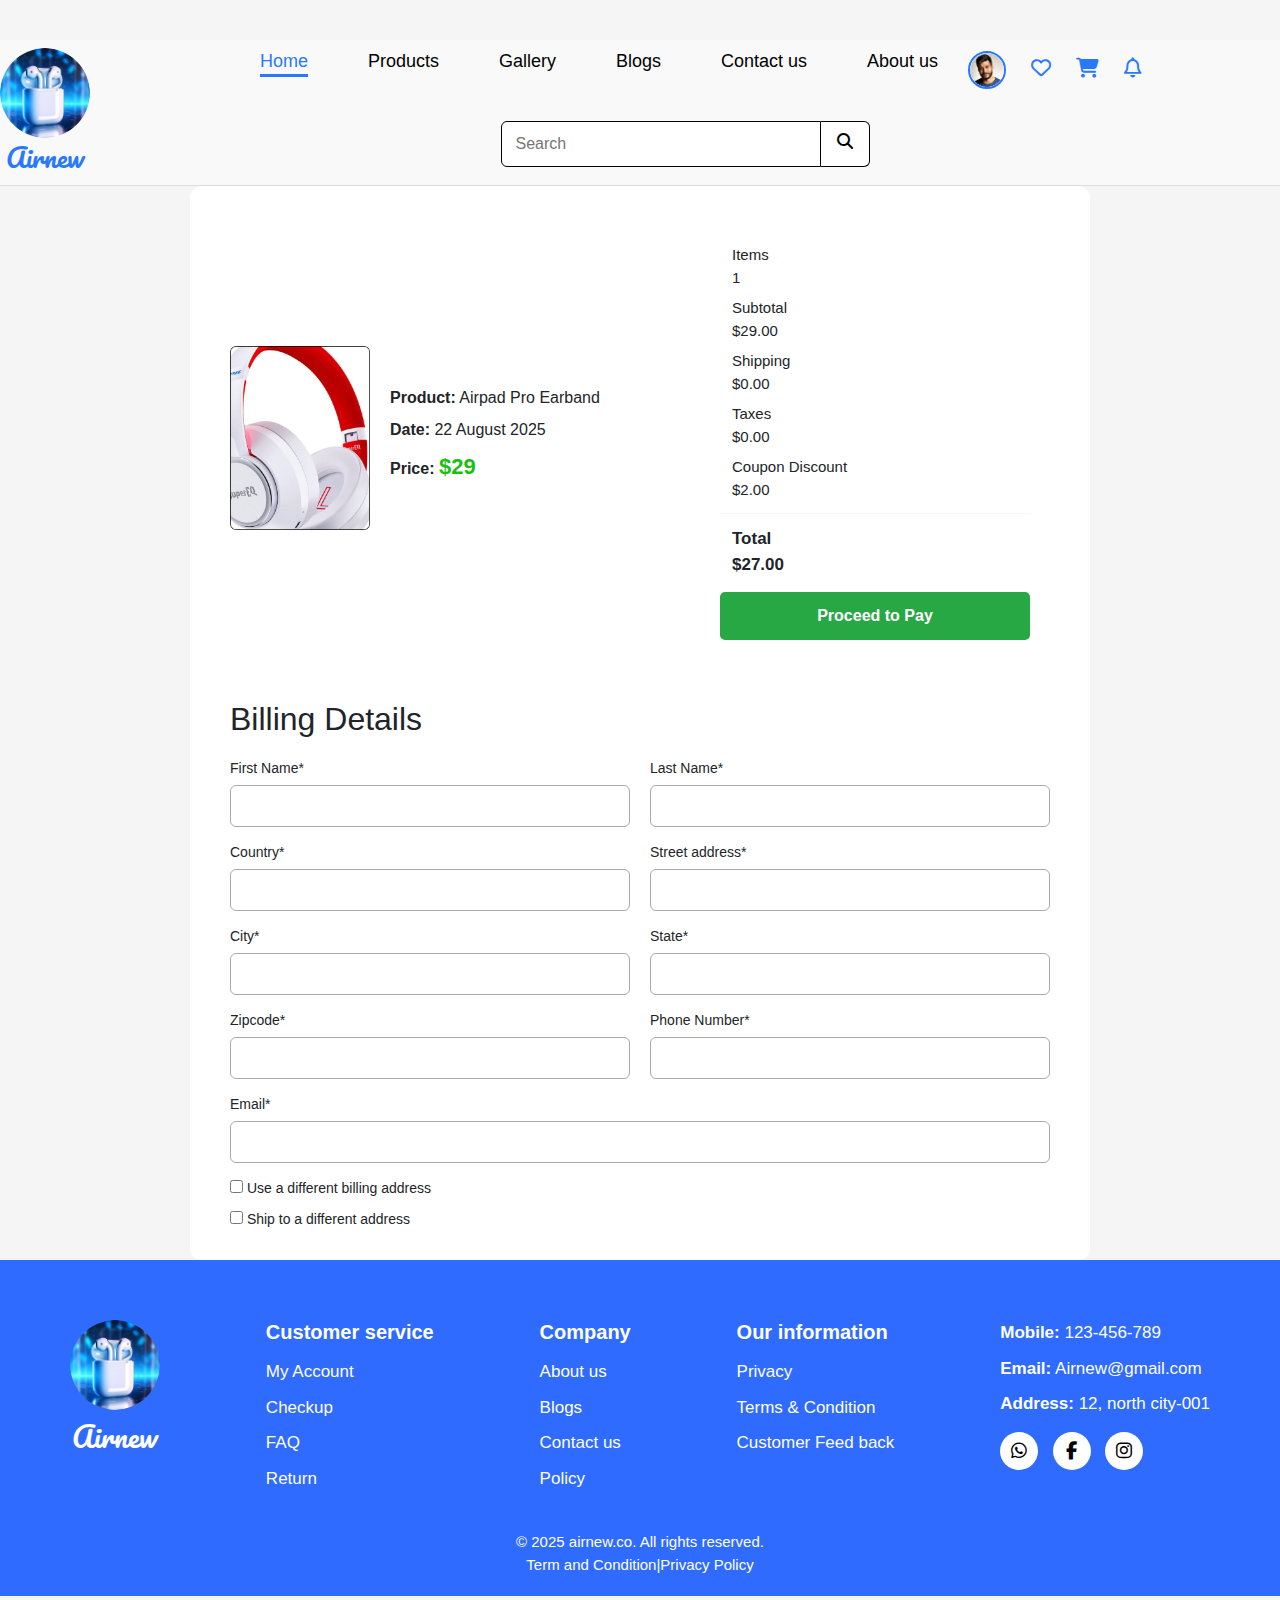
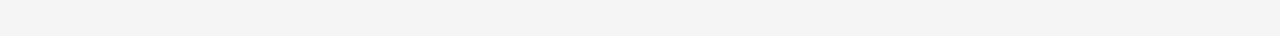
<file: airpods/checkout.html>
<!DOCTYPE html>
<html lang="en">
<head>
  <meta charset="UTF-8">
  <title>Airpods</title>
  <link rel="stylesheet" href="style.css">
  <link href="https://fonts.googleapis.com/css2?family=Pacifico&display=swap" rel="stylesheet">
<link href="https://cdn.jsdelivr.net/npm/bootstrap@5.3.2/dist/css/bootstrap.min.css" rel="stylesheet">

  <link rel="stylesheet" href="https://cdnjs.cloudflare.com/ajax/libs/font-awesome/6.5.0/css/all.min.css">
</head>
<style>
    * {
  margin: 0;
  padding: 0;
  box-sizing: border-box;
  font-family: Arial, sans-serif;
}

body {
  background: #f5f5f5;
  padding: 40px 0;
}

.checkout-section {
  max-width: 900px;
  margin: auto;
  background: #fff;
  padding: 30px 40px;
  border-radius: 12px;
}

/* Top area */
.checkout-top {
  display: flex;
  justify-content: space-between;
  gap: 30px;
  margin-bottom: 40px;
  flex-wrap: wrap;
}

.product-box {
  display: flex;
  gap: 20px;
  align-items: center;
}

.product-box img {
  width: 140px;
}

.product-info p {
  margin-bottom: 8px;
}

.price {
  color: #19c20f;
  font-weight: bold;
}

.summary-box {
  background: #fff;
  padding: 20px;
  border-radius: 8px;
  width: 100%;
  max-width: 350px;
}

.summary-box .row {
  display: flex;
  justify-content: space-between;
  align-items: center;
  margin: 8px 0;
  font-size: 15px;
}

.summary-box .row.total {
  font-weight: bold;
  font-size: 17px;
}

.summary-box hr {
  margin: 12px 0;
  border: none;
  border-top: 1px solid #ddd;
}

.btn-next {
  display: block;
  margin-top: 15px;
  text-align: center;
  background: #28a745;
  color: #fff;
  padding: 12px;
  border-radius: 5px;
  text-decoration: none;
  font-weight: bold;
}

/* Form */
.title {
  margin-bottom: 20px;
}

.billing-form .form-row {
  display: flex;
  gap: 20px;
  margin-bottom: 15px;
}

.form-group {
  flex: 1;
  display: flex;
  flex-direction: column;
}

.form-group.full {
  flex: 100%;
}

.form-group label {
  font-size: 14px;
  margin-bottom: 6px;
}

.form-group input {
  padding: 8px 10px;
  border: 1px solid #aaa;
  border-radius: 6px;
}

.check-row {
  margin-top: 15px;
  display: flex;
  flex-direction: column;
  gap: 10px;
  font-size: 14px;
}

    </style>
<body>
<header class="navbar">
  <div class="nav-top">

    <!-- Logo -->
    <div class="logo-box">
      <img src="images/image 64.png" alt="logo" class="logo">
      <span class="logo-text">Airnew</span>
    </div>

   <div class="nav-middle">
  <div class="nav-row">
    
    <!-- Nav links -->
    <ul class="nav-links">
      <li><a href="index.html" class="active">Home</a></li>
      <li><a href="product.html">Products</a></li>
      <li><a href="gallery.html">Gallery</a></li>
      <li><a href="blogs.html">Blogs</a></li>
      <li><a href="contact.html">Contact us</a></li>
      <li><a href="about.html">About us</a></li>
    </ul>

    <!-- Icons + Profile in separate div -->
    <div class="nav-actions">
        <div class="profile-dropdown">
  <img src="images/Photo by Clem Onojeghuo.png" alt="profile" class="profile-pic" id="profileBtn">

  <div class="dropdown-menu" id="profileMenu">
    <h4>My Accounts</h4>
    <a href="acount.html">Account Information</a>
    <a href="myorder.html">My order</a>
    <a href="track.html">Tracking order</a>
    <a href="password.html">Password Manager</a>
    <a href="logout.html">Logout</a>
  </div>
</div>

      <div class="nav-actions">
  <a href="wishlist.html" class="nav-icon">
    <i class="fa-regular fa-heart"></i>
  </a>

  <a href="cart.html" class="nav-icon">
    <i class="fa-solid fa-cart-shopping"></i>
  </a>

  <a href="notifications.html" class="nav-icon">
    <i class="fa-regular fa-bell"></i>
  </a>
</div>

    </div>

  </div>

      <!-- Search bar under navbar -->
      <div class="search-bar">
        <input type="text" placeholder="Search">
        <i class="fa fa-search"></i>
      </div>
    </div>

  </div>
</header>
<section class="checkout-section">

  <!-- Top product + summary -->
  <div class="checkout-top">
    <div class="product-box">
      <img src="images/Frame 30697.png" alt="product">
      <div class="product-info">
        <p><strong>Product:</strong> Airpad Pro Earband</p>
        <p><strong>Date:</strong> 22 August 2025</p>
        <p><strong>Price:</strong> <span class="price">$29</span></p>
      </div>
    </div>

    <div class="summary-box"> 
      <div class="row">
  <span>Items</span>
  <span>1</span>
</div>
<div class="row">
  <span>Subtotal</span>
  <span>$29.00</span>
</div>
<div class="row">
  <span>Shipping</span>
  <span>$0.00</span>
</div>
<div class="row">
  <span>Taxes</span>
  <span>$0.00</span>
</div>
<div class="row">
  <span>Coupon Discount</span>
  <span>$2.00</span>
</div>

<hr>

<div class="row total">
  <span>Total</span>
  <span>$27.00</span>
</div>

      <!-- Move to next page -->
      <a href="payment.html" class="btn-next">Proceed to Pay</a>
    </div>
  </div>

  <!-- Billing form -->
  <h2 class="title">Billing Details</h2>

  <form class="billing-form">
    <div class="form-row">
      <div class="form-group">
        <label>First Name*</label>
        <input type="text">
      </div>
      <div class="form-group">
        <label>Last Name*</label>
        <input type="text">
      </div>
    </div>

    <div class="form-row">
      <div class="form-group">
        <label>Country*</label>
        <input type="text">
      </div>
      <div class="form-group">
        <label>Street address*</label>
        <input type="text">
      </div>
    </div>

    <div class="form-row">
      <div class="form-group">
        <label>City*</label>
        <input type="text">
      </div>
      <div class="form-group">
        <label>State*</label>
        <input type="text">
      </div>
    </div>

    <div class="form-row">
      <div class="form-group">
        <label>Zipcode*</label>
        <input type="text">
      </div>
      <div class="form-group">
        <label>Phone Number*</label>
        <input type="text">
      </div>
    </div>

    <div class="form-row">
      <div class="form-group full">
        <label>Email*</label>
        <input type="email">
      </div>
    </div>

    <div class="check-row">
      <label><input type="checkbox"> Use a different billing address</label>
      <label><input type="checkbox"> Ship to a different address</label>
    </div>
  </form>

</section>
<!-- Footer -->
  <footer class="footer">
    <div class="footer-container">

      <!-- Logo -->
      <div class="footer-logo">
        <img src="images/image 64.png" alt="logo">
        <h2>Airnew</h2>
      </div>

      <!-- Customer service -->
      <div class="footer-col">
        <h4>Customer service</h4>
        <a href="#">My Account</a>
        <a href="#">Checkup</a>
        <a href="#">FAQ</a>
        <a href="#">Return</a>
      </div>

      <!-- Company -->
      <div class="footer-col">
        <h4>Company</h4>
        <a href="#">About us</a>
        <a href="#">Blogs</a>
        <a href="#">Contact us</a>
        <a href="#">Policy</a>
      </div>

      <!-- Our information -->
      <div class="footer-col">
        <h4>Our information</h4>
        <a href="#">Privacy</a>
        <a href="#">Terms & Condition</a>
        <a href="#">Customer Feed back</a>
      </div>

      <!-- Contact -->
      <div class="footer-col contact">
        <p><strong>Mobile:</strong> 123-456-789</p>
        <p><strong>Email:</strong> Airnew@gmail.com</p>
        <p><strong>Address:</strong> 12, north city-001</p>

        <div class="social-icons">
          <a href="#"><i class="fa-brands fa-whatsapp"></i></a>
          <a href="#"><i class="fa-brands fa-facebook-f"></i></a>
          <a href="#"><i class="fa-brands fa-instagram"></i></a>
        </div>
      </div>

    </div>

    <div class="footer-bottom">
      © 2025 airnew.co. All rights reserved.
      <br>
      Term and Condition|Privacy Policy
    </div>
    
  </footer>

<script>
  const profileBtn = document.getElementById("profileBtn");
  const profileMenu = document.getElementById("profileMenu");

  profileBtn.addEventListener("click", () => {
    profileMenu.style.display =
      profileMenu.style.display === "block" ? "none" : "block";
  });

  // Close when clicking outside
  document.addEventListener("click", (e) => {
    if (!e.target.closest(".profile-dropdown")) {
      profileMenu.style.display = "none";
    }
  });
</script>

<script src="https://cdn.jsdelivr.net/npm/bootstrap@5.3.2/dist/js/bootstrap.bundle.min.js"></script>

</body>
</html>
</file>
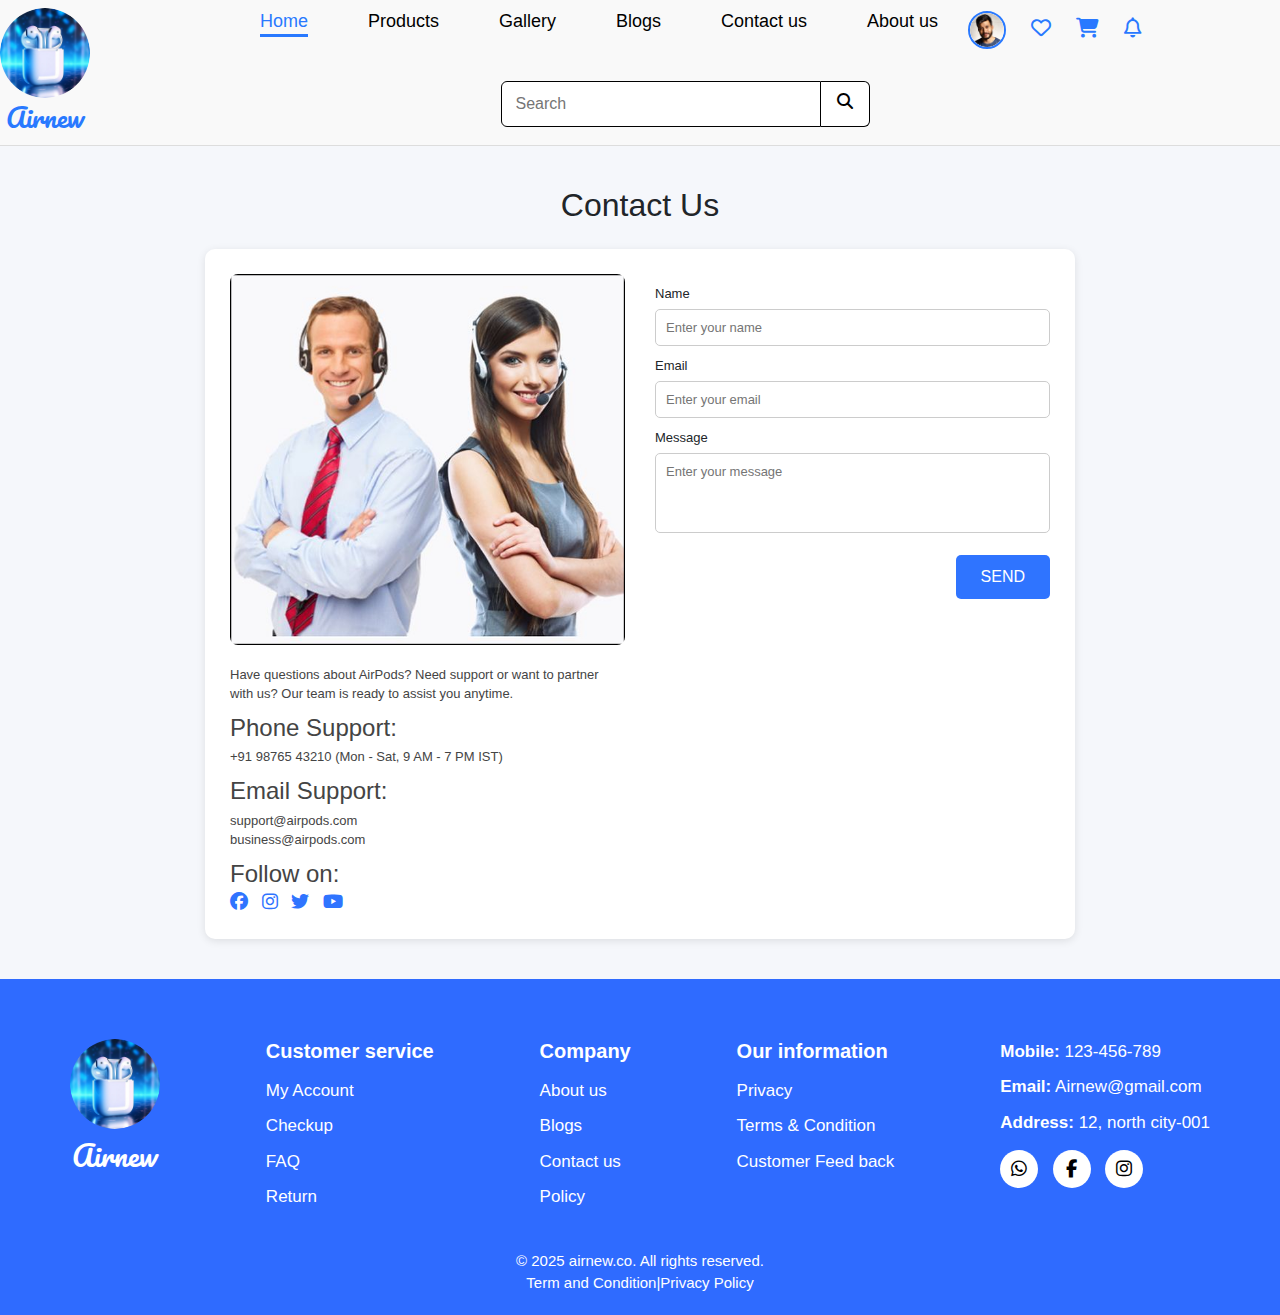
<file: airpods/contact.html>
<!DOCTYPE html>
<html lang="en">
<head>
  <meta charset="UTF-8">
  <title>Airpods</title>
  <link rel="stylesheet" href="style.css">
  <link href="https://fonts.googleapis.com/css2?family=Pacifico&display=swap" rel="stylesheet">
<link href="https://cdn.jsdelivr.net/npm/bootstrap@5.3.2/dist/css/bootstrap.min.css" rel="stylesheet">

  <link rel="stylesheet" href="https://cdnjs.cloudflare.com/ajax/libs/font-awesome/6.5.0/css/all.min.css">
</head>
<style>
    body{
  margin:0;
  font-family: Arial, sans-serif;
  background:#f5f7fb;
}

.container{
  max-width:900px;
  margin:40px auto;
  padding:0 15px;
}

h2{
  text-align:center;
  margin-bottom:25px;
}

/* layout */
.contact-box{
  background:#fff;
  border-radius:10px;
  padding:25px;
  display:flex;
  gap:30px;
  box-shadow:0 2px 8px rgba(0,0,0,0.1);
}

/* left */
.contact-left{
  flex:1;
  font-size:13px;
  color:#444;
}

.contact-left img{
  width:100%;
  border-radius:8px;
  margin-bottom:15px;
}

.contact-left h4{
  margin:10px 0 5px;
}

.contact-left p{
  margin:5px 0 10px;
  line-height:1.5;
}

.contact-left .social i{
  margin-right:10px;
  color:#2f74ff;
  font-size:18px;
  cursor:pointer;
}

/* right form */
.contact-right{
  flex:1;
}

.contact-right label{
  font-size:13px;
  display:block;
  margin:10px 0 5px;
}

.contact-right input,
.contact-right textarea{
  width:100%;
  padding:8px 10px;
  border:1px solid #ccc;
  border-radius:5px;
  font-size:13px;
}

.contact-right textarea{
  resize:none;
  height:80px;
}

.contact-right button{
  margin-top:15px;
  padding:10px 25px;
  background:#2f74ff;
  border:none;
  color:#fff;
  border-radius:5px;
  cursor:pointer;
  float:right;
}

@media(max-width:700px){
  .contact-box{
    flex-direction:column;
  }
}
    </style>
<body>
<header class="navbar">
  <div class="nav-top">

    <!-- Logo -->
    <div class="logo-box">
      <img src="images/image 64.png" alt="logo" class="logo">
      <span class="logo-text">Airnew</span>
    </div>

   <div class="nav-middle">
  <div class="nav-row">
    
    <!-- Nav links -->
    <ul class="nav-links">
      <li><a href="index.html" class="active">Home</a></li>
      <li><a href="product.html">Products</a></li>
      <li><a href="gallery.html">Gallery</a></li>
      <li><a href="blogs.html">Blogs</a></li>
      <li><a href="contact.html">Contact us</a></li>
      <li><a href="about.html">About us</a></li>
    </ul>

    <!-- Icons + Profile in separate div -->
    <div class="nav-actions">
        <div class="profile-dropdown">
  <img src="images/Photo by Clem Onojeghuo.png" alt="profile" class="profile-pic" id="profileBtn">

  <div class="dropdown-menu" id="profileMenu">
    <h4>My Accounts</h4>
    <a href="acount.html">Account Information</a>
    <a href="myorder.html">My order</a>
    <a href="track.html">Tracking order</a>
    <a href="password.html">Password Manager</a>
    <a href="logout.html">Logout</a>
  </div>
</div>

      <div class="nav-actions">
  <a href="wishlist.html" class="nav-icon">
    <i class="fa-regular fa-heart"></i>
  </a>

  <a href="cart.html" class="nav-icon">
    <i class="fa-solid fa-cart-shopping"></i>
  </a>

  <a href="notifications.html" class="nav-icon">
    <i class="fa-regular fa-bell"></i>
  </a>
</div>

    </div>

  </div>

      <!-- Search bar under navbar -->
      <div class="search-bar">
        <input type="text" placeholder="Search">
        <i class="fa fa-search"></i>
      </div>
    </div>

  </div>
</header>
<div class="container">
  <h2>Contact Us</h2>

  <div class="contact-box">

    <!-- Left Side -->
    <div class="contact-left">
      <img src="images/image 101.png" alt="Support">

      <p>
        Have questions about AirPods? Need support or want to partner with us?
        Our team is ready to assist you anytime.
      </p>

      <h4>Phone Support:</h4>
      <p>+91 98765 43210 (Mon - Sat, 9 AM - 7 PM IST)</p>

      <h4>Email Support:</h4>
      <p>support@airpods.com<br>business@airpods.com</p>

      <h4>Follow on:</h4>
      <div class="social">
        <i class="fab fa-facebook"></i>
        <i class="fab fa-instagram"></i>
        <i class="fab fa-twitter"></i>
        <i class="fab fa-youtube"></i>
      </div>
    </div>

    <!-- Right Side Form -->
    <div class="contact-right">
      <form>
        <label>Name</label>
        <input type="text" placeholder="Enter your name">

        <label>Email</label>
        <input type="email" placeholder="Enter your email">

        <label>Message</label>
        <textarea placeholder="Enter your message"></textarea>

        <button type="submit">SEND</button>
      </form>
    </div>

  </div>
</div>
<!-- Footer -->
  <footer class="footer">
    <div class="footer-container">

      <!-- Logo -->
      <div class="footer-logo">
        <img src="images/image 64.png" alt="logo">
        <h2>Airnew</h2>
      </div>

      <!-- Customer service -->
      <div class="footer-col">
        <h4>Customer service</h4>
        <a href="#">My Account</a>
        <a href="#">Checkup</a>
        <a href="#">FAQ</a>
        <a href="#">Return</a>
      </div>

      <!-- Company -->
      <div class="footer-col">
        <h4>Company</h4>
        <a href="#">About us</a>
        <a href="#">Blogs</a>
        <a href="#">Contact us</a>
        <a href="#">Policy</a>
      </div>

      <!-- Our information -->
      <div class="footer-col">
        <h4>Our information</h4>
        <a href="#">Privacy</a>
        <a href="#">Terms & Condition</a>
        <a href="#">Customer Feed back</a>
      </div>

      <!-- Contact -->
      <div class="footer-col contact">
        <p><strong>Mobile:</strong> 123-456-789</p>
        <p><strong>Email:</strong> Airnew@gmail.com</p>
        <p><strong>Address:</strong> 12, north city-001</p>

        <div class="social-icons">
          <a href="#"><i class="fa-brands fa-whatsapp"></i></a>
          <a href="#"><i class="fa-brands fa-facebook-f"></i></a>
          <a href="#"><i class="fa-brands fa-instagram"></i></a>
        </div>
      </div>

    </div>

    <div class="footer-bottom">
      © 2025 airnew.co. All rights reserved.
      <br>
      Term and Condition|Privacy Policy
    </div>
    
  </footer>

<script>
  const profileBtn = document.getElementById("profileBtn");
  const profileMenu = document.getElementById("profileMenu");

  profileBtn.addEventListener("click", () => {
    profileMenu.style.display =
      profileMenu.style.display === "block" ? "none" : "block";
  });

  // Close when clicking outside
  document.addEventListener("click", (e) => {
    if (!e.target.closest(".profile-dropdown")) {
      profileMenu.style.display = "none";
    }
  });
</script>

<script src="https://cdn.jsdelivr.net/npm/bootstrap@5.3.2/dist/js/bootstrap.bundle.min.js"></script>

</body>
</html>
</file>
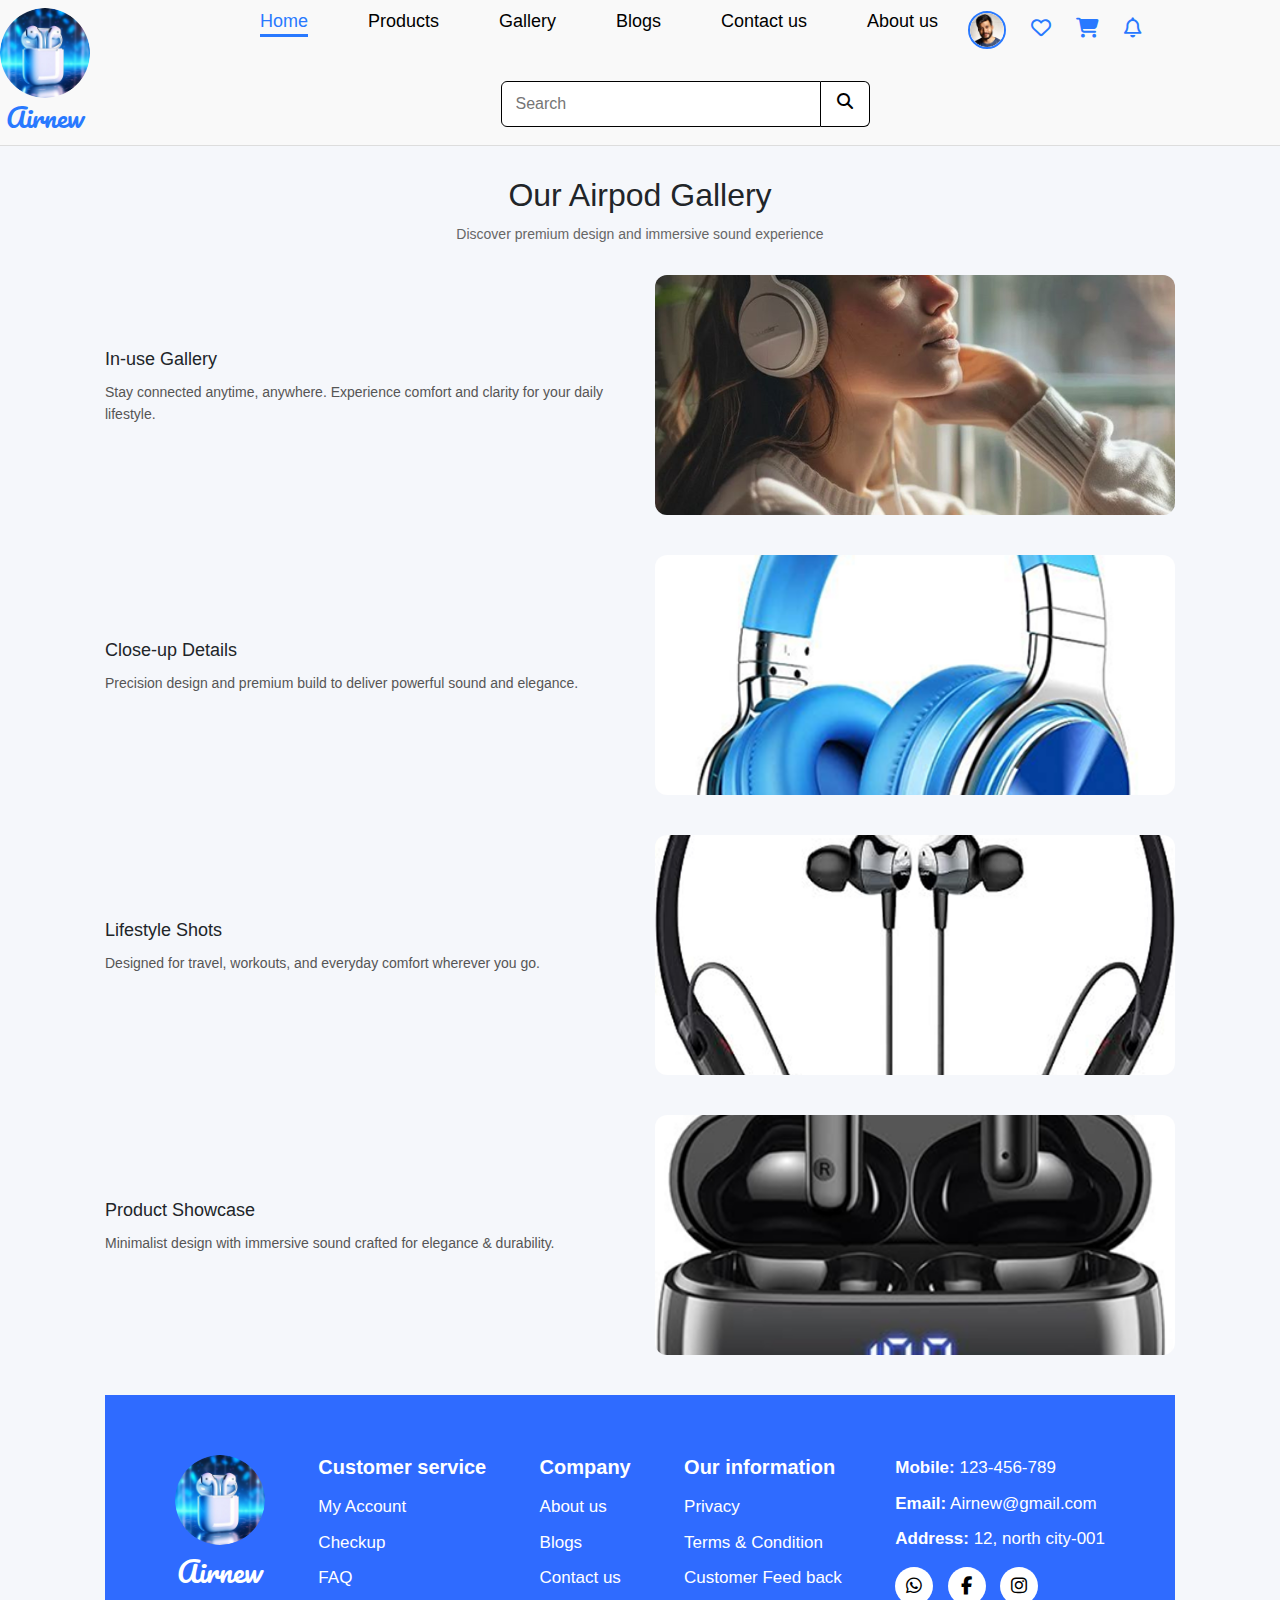
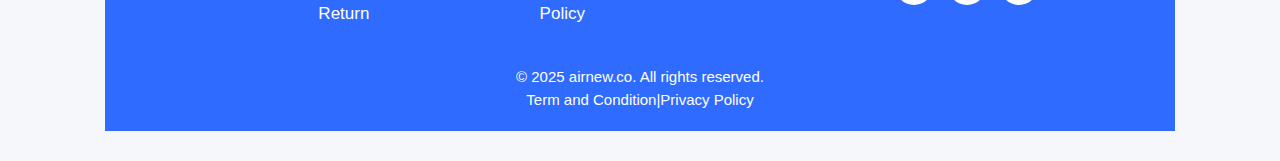
<file: airpods/gallery.html>
<!DOCTYPE html>
<html lang="en">
<head>
  <meta charset="UTF-8">
  <title>Airpods</title>
  <link rel="stylesheet" href="style.css">
  <link href="https://fonts.googleapis.com/css2?family=Pacifico&display=swap" rel="stylesheet">
<link href="https://cdn.jsdelivr.net/npm/bootstrap@5.3.2/dist/css/bootstrap.min.css" rel="stylesheet">

  <link rel="stylesheet" href="https://cdnjs.cloudflare.com/ajax/libs/font-awesome/6.5.0/css/all.min.css">
</head>
<style>
    body{
  margin:0;
  font-family: Arial, sans-serif;
  background:#f5f7fb;
}

.container{
  max-width:1100px;
  margin:30px auto;
  padding:0 15px;
}

h2{
  text-align:center;
  margin-bottom:10px;
}

.subtitle{
  text-align:center;
  font-size:14px;
  color:#666;
  margin-bottom:30px;
}

/* top gallery */
.top-gallery{
  display:grid;
  grid-template-columns:1fr 1fr;
  gap:20px;
  margin-bottom:40px;
}

.top-gallery img{
  width:100%;
  height:260px;
  object-fit:cover;
  border-radius:12px;
}

.gallery-section{
  display:flex;
  flex-direction:column;
  gap:40px;
  margin-bottom:40px;
}

.gallery-item{
  display:flex;
  align-items:center;
  gap:30px;
}

.gallery-item.reverse{
  flex-direction:row-reverse;
}

.gallery-text{
  flex:1;
}

.gallery-text h4{
  margin-bottom:10px;
  font-size:18px;
}

.gallery-text p{
  font-size:14px;
  color:#555;
  line-height:1.6;
}

.gallery-item img{
  flex:1;
  width:100%;
  height:240px;
  object-fit:cover;
  border-radius:12px;
}

@media(max-width:700px){
  .gallery-item,
  .gallery-item.reverse{
    flex-direction:column;
  }
}

    </style>
<body>
<header class="navbar">
  <div class="nav-top">

    <!-- Logo -->
    <div class="logo-box">
      <img src="images/image 64.png" alt="logo" class="logo">
      <span class="logo-text">Airnew</span>
    </div>

   <div class="nav-middle">
  <div class="nav-row">
    
    <!-- Nav links -->
    <ul class="nav-links">
      <li><a href="index.html" class="active">Home</a></li>
      <li><a href="product.html">Products</a></li>
      <li><a href="gallery.html">Gallery</a></li>
      <li><a href="blogs.html">Blogs</a></li>
      <li><a href="contact.html">Contact us</a></li>
      <li><a href="about.html">About us</a></li>
    </ul>

    <!-- Icons + Profile in separate div -->
    <div class="nav-actions">
        <div class="profile-dropdown">
  <img src="images/Photo by Clem Onojeghuo.png" alt="profile" class="profile-pic" id="profileBtn">

  <div class="dropdown-menu" id="profileMenu">
    <h4>My Accounts</h4>
    <a href="acount.html">Account Information</a>
    <a href="myorder.html">My order</a>
    <a href="track.html">Tracking order</a>
    <a href="password.html">Password Manager</a>
    <a href="logout.html">Logout</a>
  </div>
</div>

      <div class="nav-actions">
  <a href="wishlist.html" class="nav-icon">
    <i class="fa-regular fa-heart"></i>
  </a>

  <a href="cart.html" class="nav-icon">
    <i class="fa-solid fa-cart-shopping"></i>
  </a>

  <a href="notifications.html" class="nav-icon">
    <i class="fa-regular fa-bell"></i>
  </a>
</div>

    </div>

  </div>

      <!-- Search bar under navbar -->
      <div class="search-bar">
        <input type="text" placeholder="Search">
        <i class="fa fa-search"></i>
      </div>
    </div>

  </div>
</header>
<div class="container">

  <h2>Our Airpod Gallery</h2>
  <p class="subtitle">Discover premium design and immersive sound experience</p>

  <!-- Top Gallery With Text -->
<div class="gallery-section">

  <div class="gallery-item">
    <div class="gallery-text">
      <h4>In-use Gallery</h4>
      <p>Stay connected anytime, anywhere. Experience comfort and clarity for your daily lifestyle.</p>
    </div>
    <img src="images/image 97.png" alt="">
  </div>

  <div class="gallery-item reverse">
    <img src="images/image 88.png" alt="">
    <div class="gallery-text">
      <h4>Close-up Details</h4>
      <p>Precision design and premium build to deliver powerful sound and elegance.</p>
    </div>
  </div>

  <div class="gallery-item">
    <div class="gallery-text">
      <h4>Lifestyle Shots</h4>
      <p>Designed for travel, workouts, and everyday comfort wherever you go.</p>
    </div>
    <img src="images/image 99.png" alt="">
  </div>

  <div class="gallery-item reverse">
    <img src="images/image 74.png" alt="">
    <div class="gallery-text">
      <h4>Product Showcase</h4>
      <p>Minimalist design with immersive sound crafted for elegance & durability.</p>
    </div>
  </div>

</div>
<!-- Footer -->
  <footer class="footer">
    <div class="footer-container">

      <!-- Logo -->
      <div class="footer-logo">
        <img src="images/image 64.png" alt="logo">
        <h2>Airnew</h2>
      </div>

      <!-- Customer service -->
      <div class="footer-col">
        <h4>Customer service</h4>
        <a href="#">My Account</a>
        <a href="#">Checkup</a>
        <a href="#">FAQ</a>
        <a href="#">Return</a>
      </div>

      <!-- Company -->
      <div class="footer-col">
        <h4>Company</h4>
        <a href="#">About us</a>
        <a href="#">Blogs</a>
        <a href="#">Contact us</a>
        <a href="#">Policy</a>
      </div>

      <!-- Our information -->
      <div class="footer-col">
        <h4>Our information</h4>
        <a href="#">Privacy</a>
        <a href="#">Terms & Condition</a>
        <a href="#">Customer Feed back</a>
      </div>

      <!-- Contact -->
      <div class="footer-col contact">
        <p><strong>Mobile:</strong> 123-456-789</p>
        <p><strong>Email:</strong> Airnew@gmail.com</p>
        <p><strong>Address:</strong> 12, north city-001</p>

        <div class="social-icons">
          <a href="#"><i class="fa-brands fa-whatsapp"></i></a>
          <a href="#"><i class="fa-brands fa-facebook-f"></i></a>
          <a href="#"><i class="fa-brands fa-instagram"></i></a>
        </div>
      </div>

    </div>

    <div class="footer-bottom">
      © 2025 airnew.co. All rights reserved.
      <br>
      Term and Condition|Privacy Policy
    </div>
    
  </footer>

<script>
  const profileBtn = document.getElementById("profileBtn");
  const profileMenu = document.getElementById("profileMenu");

  profileBtn.addEventListener("click", () => {
    profileMenu.style.display =
      profileMenu.style.display === "block" ? "none" : "block";
  });

  // Close when clicking outside
  document.addEventListener("click", (e) => {
    if (!e.target.closest(".profile-dropdown")) {
      profileMenu.style.display = "none";
    }
  });
</script>

<script src="https://cdn.jsdelivr.net/npm/bootstrap@5.3.2/dist/js/bootstrap.bundle.min.js"></script>

</body>
</html>
</file>
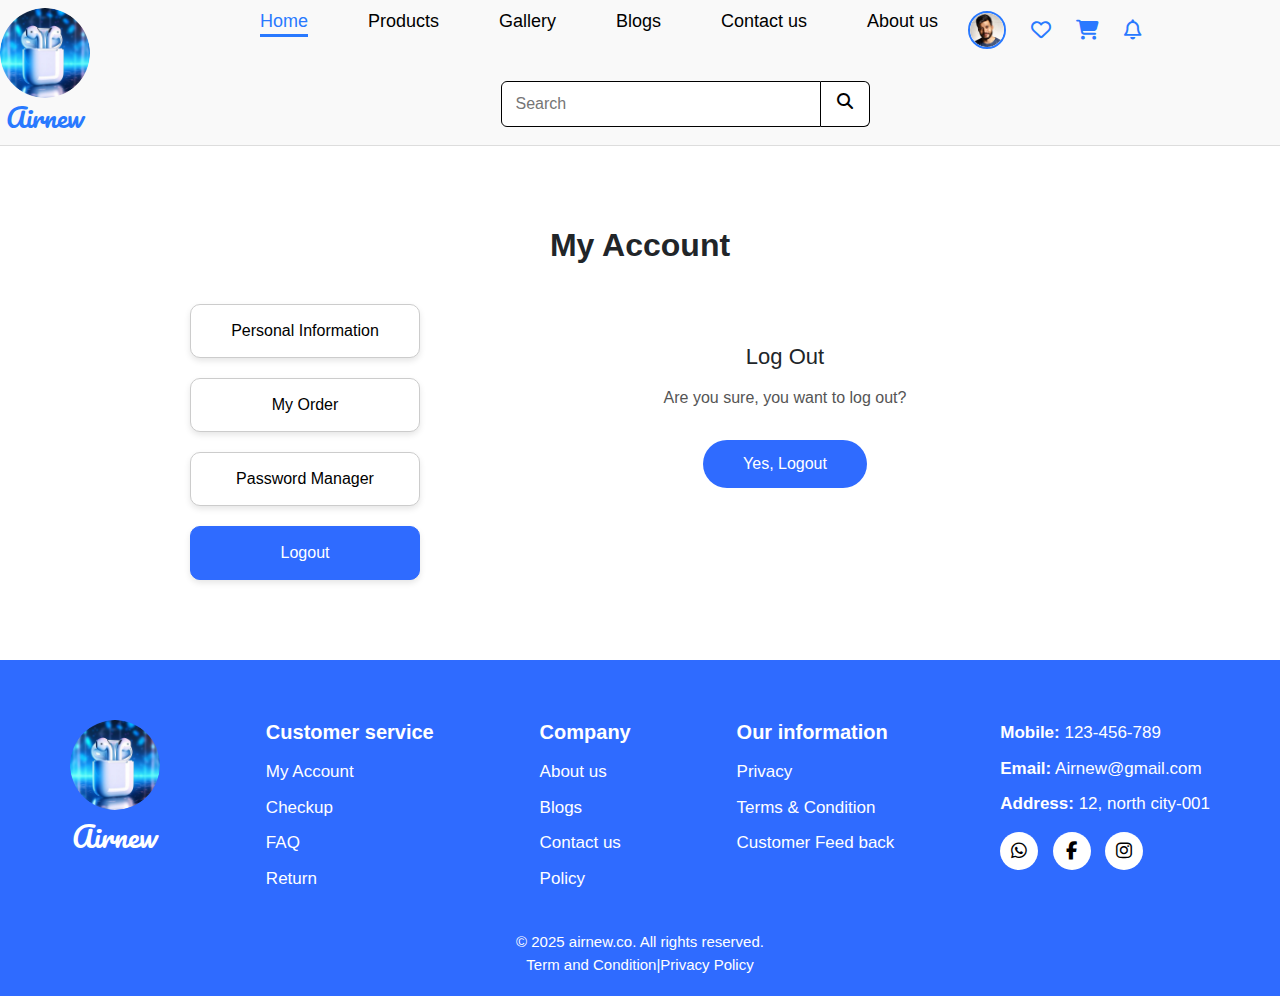
<file: airpods/logout.html>
<!DOCTYPE html>
<html lang="en">
<head>
  <meta charset="UTF-8">
  <title>Airpods</title>
  <link rel="stylesheet" href="style.css">
  <link href="https://fonts.googleapis.com/css2?family=Pacifico&display=swap" rel="stylesheet">
<link href="https://cdn.jsdelivr.net/npm/bootstrap@5.3.2/dist/css/bootstrap.min.css" rel="stylesheet">

  <link rel="stylesheet" href="https://cdnjs.cloudflare.com/ajax/libs/font-awesome/6.5.0/css/all.min.css">
</head>
<style>
    .account-section {
  width: 100%;
  padding: 80px 60px;
  background: #fff;
}

.account-title {
  text-align: center;
  font-size: 32px;
  margin-bottom: 40px;
  font-weight: 600;
}

.account-box {
  max-width: 900px;
  margin: auto;
  display: flex;
  gap: 60px;
  justify-content: center;
}

/* Left menu */
.account-menu {
  display: flex;
  flex-direction: column;
  gap: 20px;
}

.menu-btn {
  display: block;
  width: 230px;
  padding: 14px 20px;
  border-radius: 10px;
  border: 1px solid #ccc;
  background: #fff;
  font-size: 16px;
  cursor: pointer;
  text-decoration: none;
  text-align: center;
  box-shadow: 0 3px 6px rgba(0,0,0,0.1);
  transition: 0.3s;
  color: #000;
}

.menu-btn.active,
.menu-btn:hover {
  background: #2f6bff;
  color: #fff;
  border-color: #2f6bff;
}

/* Right logout box */
.logout-box {
  flex: 1;
  text-align: center;
  padding-top: 40px;
}

.logout-box h3 {
  font-size: 22px;
  margin-bottom: 15px;
}

.logout-box p {
  font-size: 16px;
  margin-bottom: 30px;
  color: #555;
}

/* Reuse button style */
.update-btn {
  display: inline-block;
  padding: 12px 40px;
  border-radius: 25px;
  border: none;
  background: #2f6bff;
  color: #fff;
  font-size: 16px;
  text-decoration: none;
  cursor: pointer;
  transition: 0.3s;
}

.update-btn:hover {
  background: #1e55d6;
}

</style>
<body>
<header class="navbar">
  <div class="nav-top">

    <!-- Logo -->
    <div class="logo-box">
      <img src="images/image 64.png" alt="logo" class="logo">
      <span class="logo-text">Airnew</span>
    </div>

   <div class="nav-middle">
  <div class="nav-row">
    
    <!-- Nav links -->
    <ul class="nav-links">
      <li><a href="index.html" class="active">Home</a></li>
      <li><a href="product.html">Products</a></li>
      <li><a href="gallery.html">Gallery</a></li>
      <li><a href="blogs.html">Blogs</a></li>
      <li><a href="contact.html">Contact us</a></li>
      <li><a href="about.html">About us</a></li>
    </ul>

    <!-- Icons + Profile in separate div -->
    <div class="nav-actions">
        <div class="profile-dropdown">
  <img src="images/Photo by Clem Onojeghuo.png" alt="profile" class="profile-pic" id="profileBtn">

  <div class="dropdown-menu" id="profileMenu">
    <h4>My Accounts</h4>
    <a href="acount.html">Account Information</a>
    <a href="myorder.html">My order</a>
    <a href="track.html">Tracking order</a>
    <a href="password.html">Password Manager</a>
    <a href="logout.html">Logout</a>
  </div>
</div>

      <i class="fa-regular fa-heart"></i>
      <i class="fa-solid fa-cart-shopping"></i>
      <i class="fa-regular fa-bell"></i>
      
    </div>

  </div>

      <!-- Search bar under navbar -->
      <div class="search-bar">
        <input type="text" placeholder="Search">
        <i class="fa fa-search"></i>
      </div>
    </div>

  </div>
</header>
<section class="account-section">
  <h2 class="account-title">My Account</h2>

  <div class="account-box">

    <!-- Left menu -->
    <div class="account-menu">
      <a href="account.html" class="menu-btn">Personal Information</a>
      <a href="order.html" class="menu-btn">My Order</a>
      <a href="password.html" class="menu-btn">Password Manager</a>
      <a href="logout.html" class="menu-btn active">Logout</a>
    </div>

    <!-- Right logout box -->
    <div class="logout-box">
      <h3>Log Out</h3>
      <p>Are you sure, you want to log out?</p>
      <a href="index.html" class="update-btn">Yes, Logout</a>
    </div>

  </div>
</section>
<!-- Footer -->
  <footer class="footer">
    <div class="footer-container">

      <!-- Logo -->
      <div class="footer-logo">
        <img src="images/image 64.png" alt="logo">
        <h2>Airnew</h2>
      </div>

      <!-- Customer service -->
      <div class="footer-col">
        <h4>Customer service</h4>
        <a href="#">My Account</a>
        <a href="#">Checkup</a>
        <a href="#">FAQ</a>
        <a href="#">Return</a>
      </div>

      <!-- Company -->
      <div class="footer-col">
        <h4>Company</h4>
        <a href="#">About us</a>
        <a href="#">Blogs</a>
        <a href="#">Contact us</a>
        <a href="#">Policy</a>
      </div>

      <!-- Our information -->
      <div class="footer-col">
        <h4>Our information</h4>
        <a href="#">Privacy</a>
        <a href="#">Terms & Condition</a>
        <a href="#">Customer Feed back</a>
      </div>

      <!-- Contact -->
      <div class="footer-col contact">
        <p><strong>Mobile:</strong> 123-456-789</p>
        <p><strong>Email:</strong> Airnew@gmail.com</p>
        <p><strong>Address:</strong> 12, north city-001</p>

        <div class="social-icons">
          <a href="#"><i class="fa-brands fa-whatsapp"></i></a>
          <a href="#"><i class="fa-brands fa-facebook-f"></i></a>
          <a href="#"><i class="fa-brands fa-instagram"></i></a>
        </div>
      </div>

    </div>

    <div class="footer-bottom">
      © 2025 airnew.co. All rights reserved.
      <br>
      Term and Condition|Privacy Policy
    </div>
    
  </footer>

<script>
  const profileBtn = document.getElementById("profileBtn");
  const profileMenu = document.getElementById("profileMenu");

  profileBtn.addEventListener("click", () => {
    profileMenu.style.display =
      profileMenu.style.display === "block" ? "none" : "block";
  });

  // Close when clicking outside
  document.addEventListener("click", (e) => {
    if (!e.target.closest(".profile-dropdown")) {
      profileMenu.style.display = "none";
    }
  });
</script>

<script src="https://cdn.jsdelivr.net/npm/bootstrap@5.3.2/dist/js/bootstrap.bundle.min.js"></script>

</body>
</html>
</file>
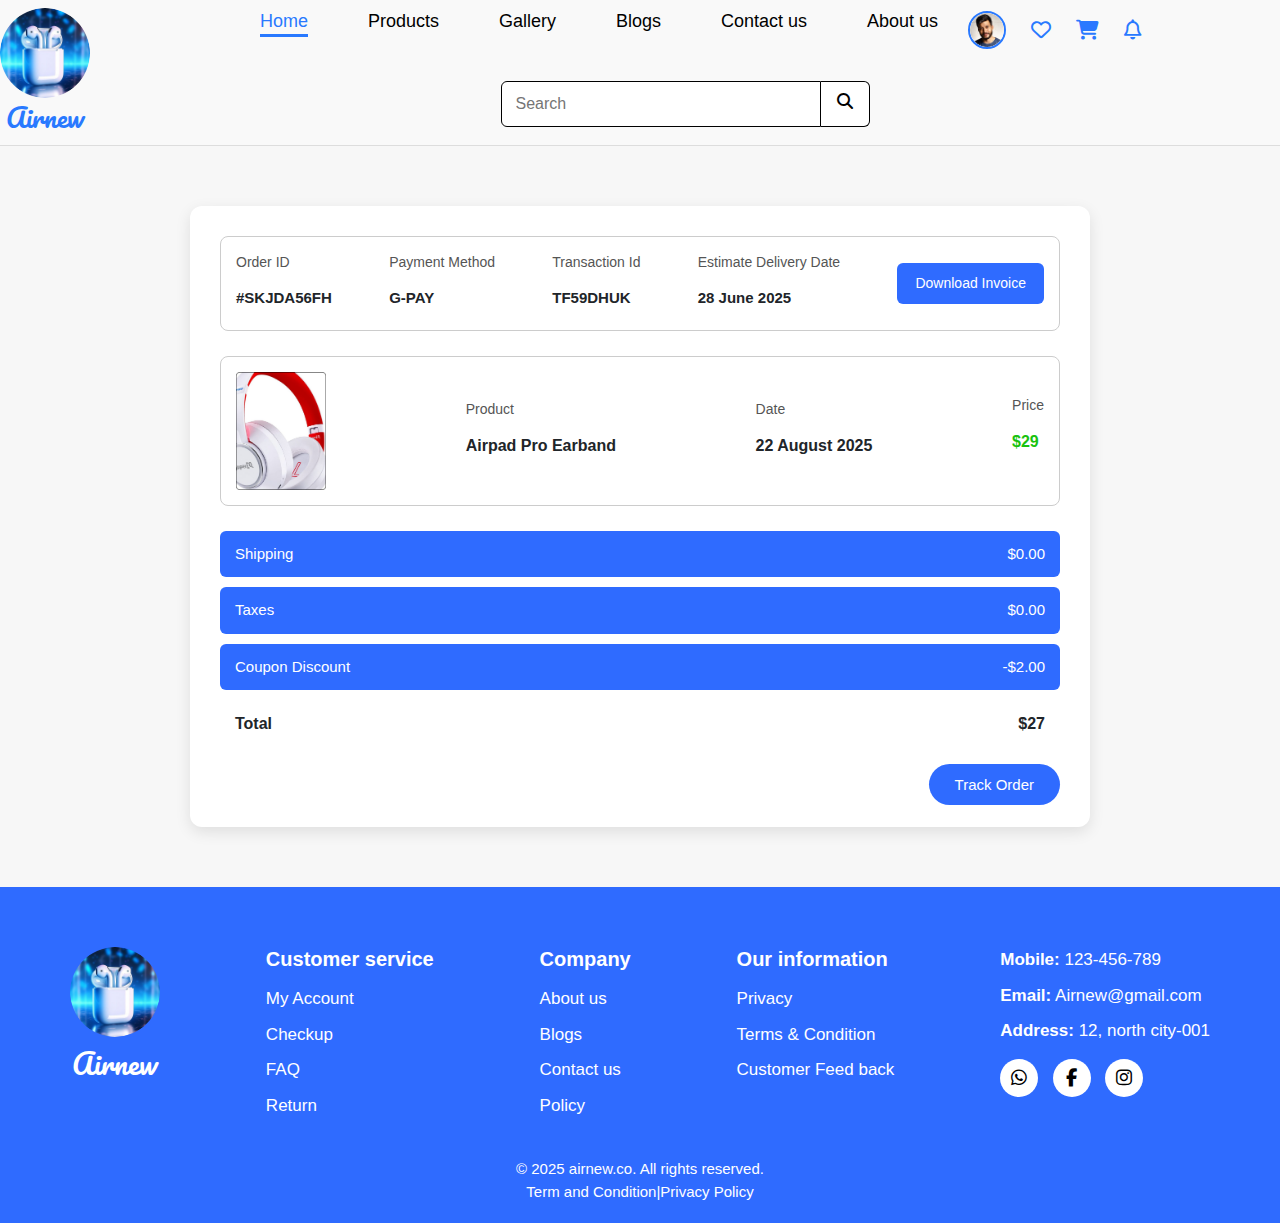
<file: airpods/order.html>
<!DOCTYPE html>
<html lang="en">
<head>
  <meta charset="UTF-8">
  <title>Airpods</title>
  <link rel="stylesheet" href="style.css">
  <link href="https://fonts.googleapis.com/css2?family=Pacifico&display=swap" rel="stylesheet">
<link href="https://cdn.jsdelivr.net/npm/bootstrap@5.3.2/dist/css/bootstrap.min.css" rel="stylesheet">

  <link rel="stylesheet" href="https://cdnjs.cloudflare.com/ajax/libs/font-awesome/6.5.0/css/all.min.css">
</head>
<style>
.order-section {
  width: 100%;
  padding: 60px 20px;
  background: #f7f7f7;
  display: flex;
  justify-content: center;
}

.order-box {
  width: 100%;
  max-width: 900px;
  background: #fff;
  border-radius: 12px;
  padding: 30px;
  box-shadow: 0 5px 15px rgba(0,0,0,0.1);
}

/* Top info */
.order-top {
  display: flex;
  justify-content: space-between;
  align-items: center;
  border: 1px solid #ccc;
  border-radius: 8px;
  padding: 15px;
  margin-bottom: 25px;
  gap: 15px;
  flex-wrap: wrap;
}

.order-top div p {
  font-size: 14px;
  color: #555;
}

.order-top div h4 {
  font-size: 15px;
  font-weight: 600;
}

.invoice-btn {
  background: #2f6bff;
  color: #fff;
  padding: 10px 18px;
  border-radius: 6px;
  text-decoration: none;
  font-size: 14px;
}

/* Product */
.order-product {
  display: flex;
  align-items: center;
  justify-content: space-between;
  border: 1px solid #ccc;
  border-radius: 8px;
  padding: 15px;
  margin-bottom: 25px;
  gap: 15px;
  flex-wrap: wrap;
}

.order-product img {
  width: 90px;
}

.prod-details p {
  font-size: 14px;
  color: #555;
}

.prod-details h4 {
  font-size: 16px;
  font-weight: 600;
}

.price {
  color: #19c20f;
}

/* Summary */
.order-summary {
  margin-bottom: 25px;
}

.sum-row {
  display: flex;
  justify-content: space-between;
  padding: 12px 15px;
  border-radius: 6px;
  margin-bottom: 10px;
  font-size: 15px;
}

.sum-row.blue {
  background: #2f6bff;
  color: #fff;
}

.sum-row.total {
  font-weight: 700;
  font-size: 16px;
}

/* Track button */
.track-box {
  text-align: right;
}

.track-btn {
  background: #2f6bff;
  color: #fff;
  padding: 12px 26px;
  border-radius: 25px;
  text-decoration: none;
  font-size: 15px;
  transition: 0.3s;
}

.track-btn:hover {
  background: #1e55d6;
}

</style>
<body>
<header class="navbar">
  <div class="nav-top">

    <!-- Logo -->
    <div class="logo-box">
      <img src="images/image 64.png" alt="logo" class="logo">
      <span class="logo-text">Airnew</span>
    </div>

   <div class="nav-middle">
  <div class="nav-row">
    
    <!-- Nav links -->
    <ul class="nav-links">
      <li><a href="index.html" class="active">Home</a></li>
      <li><a href="product.html">Products</a></li>
      <li><a href="gallery.html">Gallery</a></li>
      <li><a href="blogs.html">Blogs</a></li>
      <li><a href="contact.html">Contact us</a></li>
      <li><a href="about.html">About us</a></li>
    </ul>

    <!-- Icons + Profile in separate div -->
    <div class="nav-actions">
        <div class="profile-dropdown">
  <img src="images/Photo by Clem Onojeghuo.png" alt="profile" class="profile-pic" id="profileBtn">

  <div class="dropdown-menu" id="profileMenu">
    <h4>My Accounts</h4>
    <a href="acount.html">Account Information</a>
    <a href="myorder.html">My order</a>
    <a href="track.html">Tracking order</a>
    <a href="password.html">Password Manager</a>
    <a href="logout.html">Logout</a>
  </div>
</div>

      <i class="fa-regular fa-heart"></i>
      <i class="fa-solid fa-cart-shopping"></i>
      <i class="fa-regular fa-bell"></i>
      
    </div>

  </div>

      <!-- Search bar under navbar -->
      <div class="search-bar">
        <input type="text" placeholder="Search">
        <i class="fa fa-search"></i>
      </div>
    </div>

  </div>
</header>
<section class="order-section">
  <div class="order-box">

    <!-- Top order info -->
    <div class="order-top">
      <div>
        <p>Order ID</p>
        <h4>#SKJDA56FH</h4>
      </div>
      <div>
        <p>Payment Method</p>
        <h4>G-PAY</h4>
      </div>
      <div>
        <p>Transaction Id</p>
        <h4>TF59DHUK</h4>
      </div>
      <div>
        <p>Estimate Delivery Date</p>
        <h4>28 June 2025</h4>
      </div>

      <a href="invoice.html" class="invoice-btn">Download Invoice</a>
    </div>

    <!-- Product box -->
    <div class="order-product">
      <img src="images/Frame 30697.png" alt="product">

      <div class="prod-details">
        <p>Product</p>
        <h4>Airpad Pro Earband</h4>
      </div>

      <div class="prod-details">
        <p>Date</p>
        <h4>22 August 2025</h4>
      </div>

      <div class="prod-details">
        <p>Price</p>
        <h4 class="price">$29</h4>
      </div>
    </div>

    <!-- Summary -->
    <div class="order-summary">
      <div class="sum-row blue">
        <span>Shipping</span>
        <span>$0.00</span>
      </div>
      <div class="sum-row blue">
        <span>Taxes</span>
        <span>$0.00</span>
      </div>
      <div class="sum-row blue">
        <span>Coupon Discount</span>
        <span>-$2.00</span>
      </div>
      <div class="sum-row total">
        <span>Total</span>
        <span>$27</span>
      </div>
    </div>

    <!-- Track button -->
    <div class="track-box">
      <a href="track.html" class="track-btn">Track Order</a>
    </div>

  </div>
</section>
<!-- Footer -->
  <footer class="footer">
    <div class="footer-container">

      <!-- Logo -->
      <div class="footer-logo">
        <img src="images/image 64.png" alt="logo">
        <h2>Airnew</h2>
      </div>

      <!-- Customer service -->
      <div class="footer-col">
        <h4>Customer service</h4>
        <a href="#">My Account</a>
        <a href="#">Checkup</a>
        <a href="#">FAQ</a>
        <a href="#">Return</a>
      </div>

      <!-- Company -->
      <div class="footer-col">
        <h4>Company</h4>
        <a href="#">About us</a>
        <a href="#">Blogs</a>
        <a href="#">Contact us</a>
        <a href="#">Policy</a>
      </div>

      <!-- Our information -->
      <div class="footer-col">
        <h4>Our information</h4>
        <a href="#">Privacy</a>
        <a href="#">Terms & Condition</a>
        <a href="#">Customer Feed back</a>
      </div>

      <!-- Contact -->
      <div class="footer-col contact">
        <p><strong>Mobile:</strong> 123-456-789</p>
        <p><strong>Email:</strong> Airnew@gmail.com</p>
        <p><strong>Address:</strong> 12, north city-001</p>

        <div class="social-icons">
          <a href="#"><i class="fa-brands fa-whatsapp"></i></a>
          <a href="#"><i class="fa-brands fa-facebook-f"></i></a>
          <a href="#"><i class="fa-brands fa-instagram"></i></a>
        </div>
      </div>

    </div>

    <div class="footer-bottom">
      © 2025 airnew.co. All rights reserved.
      <br>
      Term and Condition|Privacy Policy
    </div>
    
  </footer>

<script>
  const profileBtn = document.getElementById("profileBtn");
  const profileMenu = document.getElementById("profileMenu");

  profileBtn.addEventListener("click", () => {
    profileMenu.style.display =
      profileMenu.style.display === "block" ? "none" : "block";
  });

  // Close when clicking outside
  document.addEventListener("click", (e) => {
    if (!e.target.closest(".profile-dropdown")) {
      profileMenu.style.display = "none";
    }
  });
</script>

<script src="https://cdn.jsdelivr.net/npm/bootstrap@5.3.2/dist/js/bootstrap.bundle.min.js"></script>

</body>
</html>
</file>
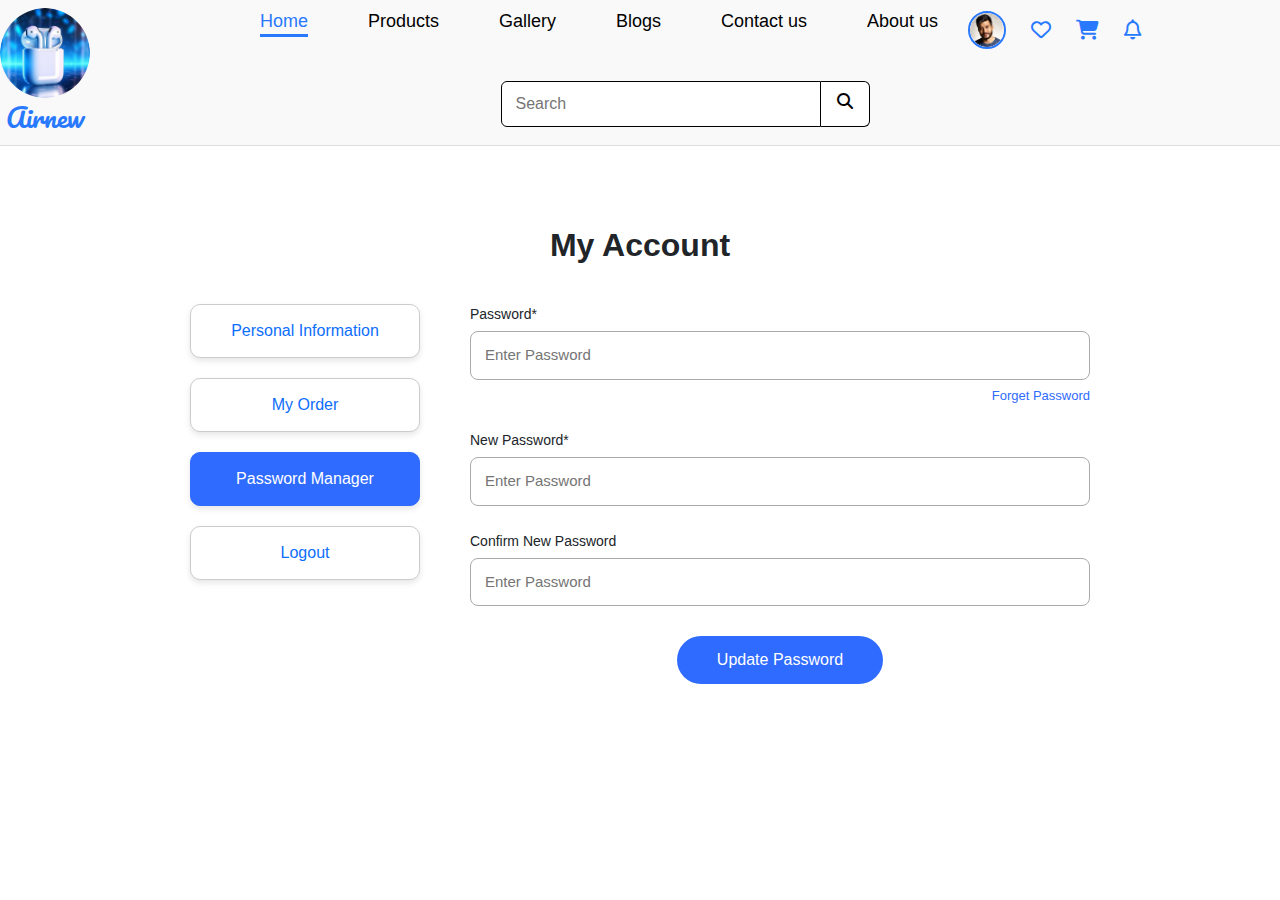
<file: airpods/password.html>
<!DOCTYPE html>
<html lang="en">
<head>
  <meta charset="UTF-8">
  <title>Airpods</title>
  <link rel="stylesheet" href="style.css">
  <link href="https://fonts.googleapis.com/css2?family=Pacifico&display=swap" rel="stylesheet">
<link href="https://cdn.jsdelivr.net/npm/bootstrap@5.3.2/dist/css/bootstrap.min.css" rel="stylesheet">

  <link rel="stylesheet" href="https://cdnjs.cloudflare.com/ajax/libs/font-awesome/6.5.0/css/all.min.css">
</head>
<style>
    .account-section {
  width: 100%;
  padding: 80px 60px;
  background: #fff;
}

.account-title {
  text-align: center;
  font-size: 32px;
  margin-bottom: 40px;
  font-weight: 600;
}

.account-box {
  max-width: 900px;
  margin: auto;
  display: flex;
  gap: 50px;
  justify-content: center;
}

/* Left menu */
.account-menu {
  display: flex;
  flex-direction: column;
  gap: 20px;
}

.menu-btn {
  width: 230px;
  padding: 14px 20px;
  border-radius: 10px;
  border: 1px solid #ccc;
  background: #fff;
  font-size: 16px;
  cursor: pointer;
  box-shadow: 0 3px 6px rgba(0,0,0,0.1);
  transition: 0.3s;
   display: block;
  text-align: center;
  text-decoration: none;
}

.menu-btn.active {
  background: #2f6bff;
  color: #fff;
  border-color: #2f6bff;
}

.menu-btn:hover {
  background: #2f6bff;
  color: #fff;
}

/* Right form */
.account-form {
  flex: 1;
}

.form-group {
  display: flex;
  flex-direction: column;
  margin-bottom: 25px;
  width: 100%;
}

.form-group label {
  margin-bottom: 6px;
  font-size: 14px;
}

.form-group input {
  padding: 12px 14px;
  border-radius: 8px;
  border: 1px solid #aaa;
  outline: none;
  font-size: 15px;
}

.form-group input:focus {
  border-color: #2f6bff;
}

.forget-link {
  margin-top: 6px;
  font-size: 13px;
  text-align: right;
  text-decoration: none;
  color: #2f6bff;
}

.forget-link:hover {
  text-decoration: underline;
}

/* Update button */
.update-btn-box {
  text-align: center;
  margin-top: 30px;
}

.update-btn {
  padding: 12px 40px;
  border-radius: 25px;
  border: none;
  background: #2f6bff;
  color: #fff;
  font-size: 16px;
  cursor: pointer;
  transition: 0.3s;
}

.update-btn:hover {
  background: #1e55d6;
}

    </style>
<body>
<header class="navbar">
  <div class="nav-top">

    <!-- Logo -->
    <div class="logo-box">
      <img src="images/image 64.png" alt="logo" class="logo">
      <span class="logo-text">Airnew</span>
    </div>

   <div class="nav-middle">
  <div class="nav-row">
    
    <!-- Nav links -->
    <ul class="nav-links">
      <li><a href="index.html" class="active">Home</a></li>
      <li><a href="product.html">Products</a></li>
      <li><a href="gallery.html">Gallery</a></li>
      <li><a href="blogs.html">Blogs</a></li>
      <li><a href="contact.html">Contact us</a></li>
      <li><a href="about.html">About us</a></li>
    </ul>

    <!-- Icons + Profile in separate div -->
    <div class="nav-actions">
        <div class="profile-dropdown">
  <img src="images/Photo by Clem Onojeghuo.png" alt="profile" class="profile-pic" id="profileBtn">

  <div class="dropdown-menu" id="profileMenu">
    <h4>My Accounts</h4>
    <a href="acount.html">Account Information</a>
    <a href="myorder.html">My order</a>
    <a href="track.html">Tracking order</a>
    <a href="password.html">Password Manager</a>
    <a href="logout.html">Logout</a>
  </div>
</div>

      <i class="fa-regular fa-heart"></i>
      <i class="fa-solid fa-cart-shopping"></i>
      <i class="fa-regular fa-bell"></i>
      
    </div>

  </div>

      <!-- Search bar under navbar -->
      <div class="search-bar">
        <input type="text" placeholder="Search">
        <i class="fa fa-search"></i>
      </div>
    </div>

  </div>
</header>
<section class="account-section">
  <h2 class="account-title">My Account</h2>

  <div class="account-box">

   <div class="account-menu">
  <a href="acount.html" class="menu-btn">Personal Information</a>
  <a href="order.html" class="menu-btn">My Order</a>
  <a href="password.html" class="menu-btn active">Password Manager</a>
  <a href="logout.html" class="menu-btn">Logout</a>
</div>

    <!-- Right password form -->
    <div class="account-form">
      <form>

        <div class="form-group full">
          <label>Password*</label>
          <input type="password" placeholder="Enter Password">
          <a href="#" class="forget-link">Forget Password</a>
        </div>

        <div class="form-group full">
          <label>New Password*</label>
          <input type="password" placeholder="Enter Password">
        </div>

        <div class="form-group full">
          <label>Confirm New Password</label>
          <input type="password" placeholder="Enter Password">
        </div>

        <div class="update-btn-box">
          <button type="submit" class="update-btn">Update Password</button>
        </div>

      </form>
    </div>

  </div>
</section>
</file>
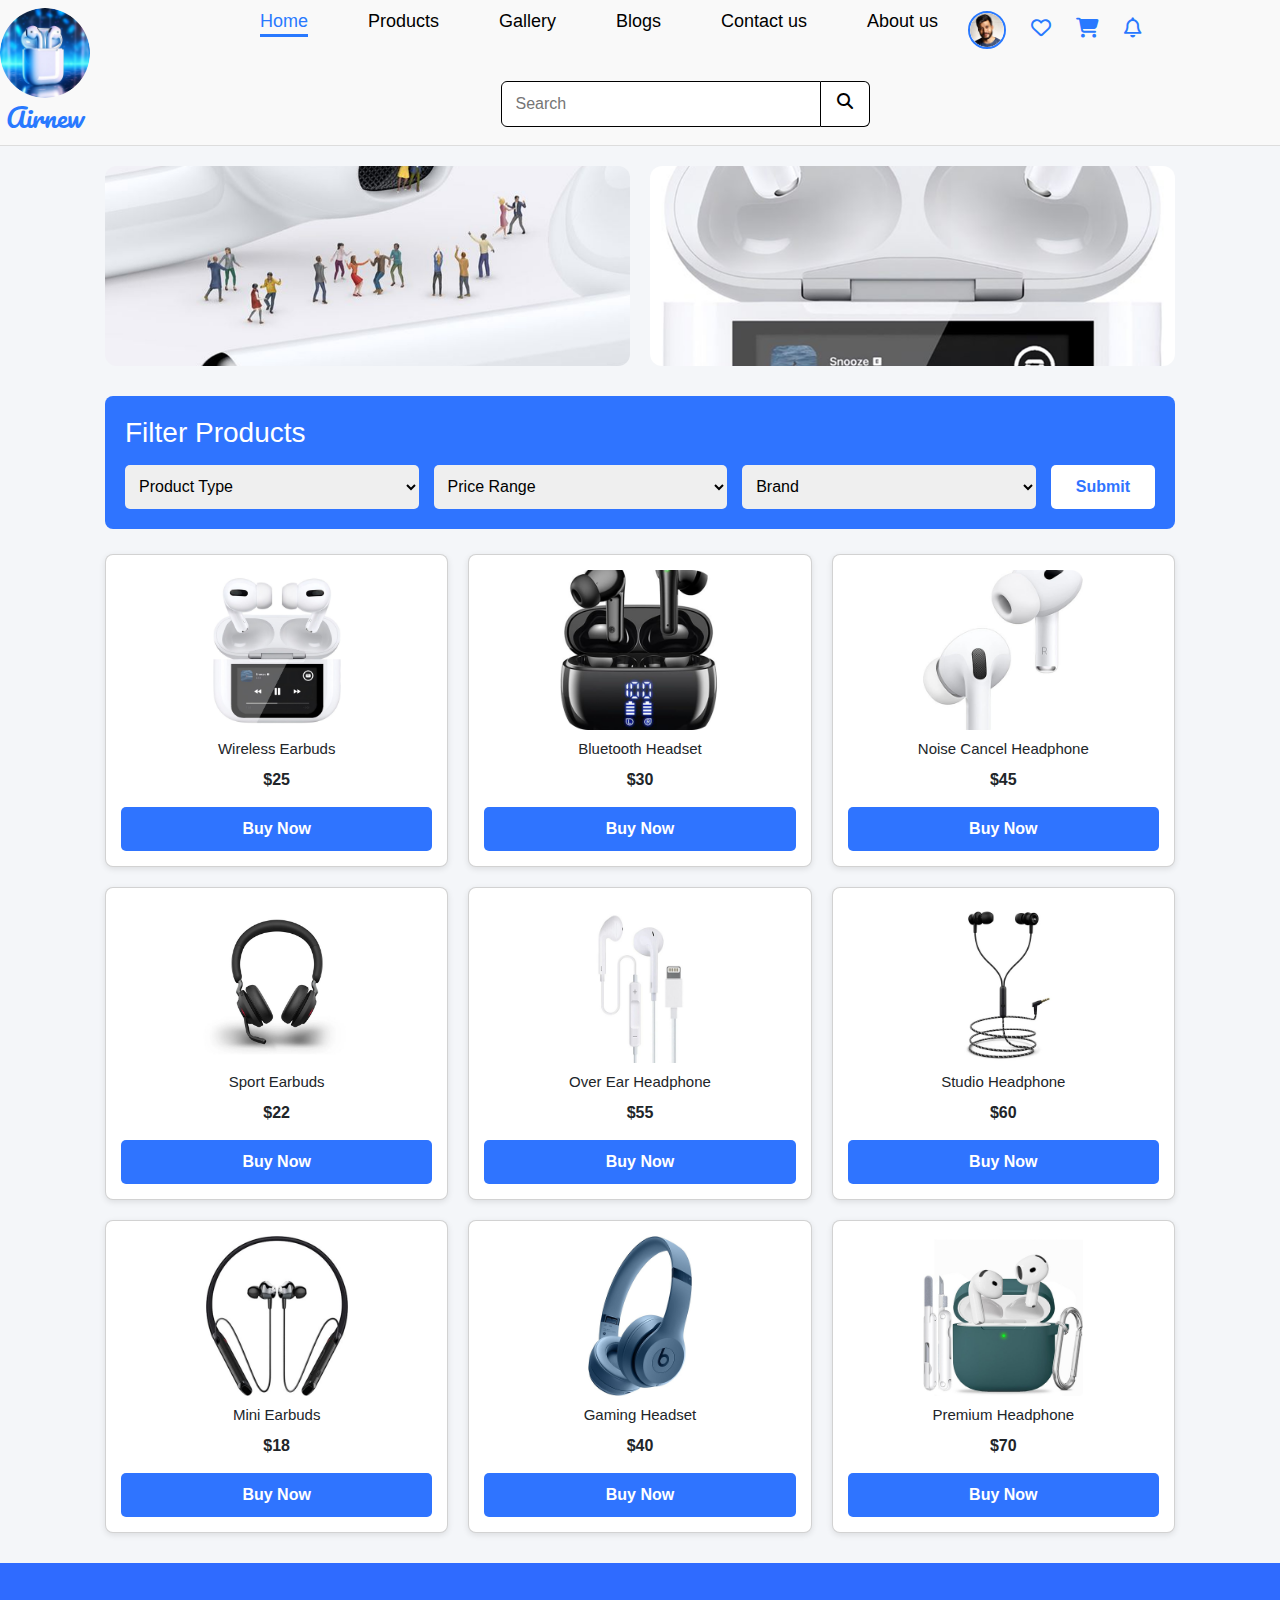
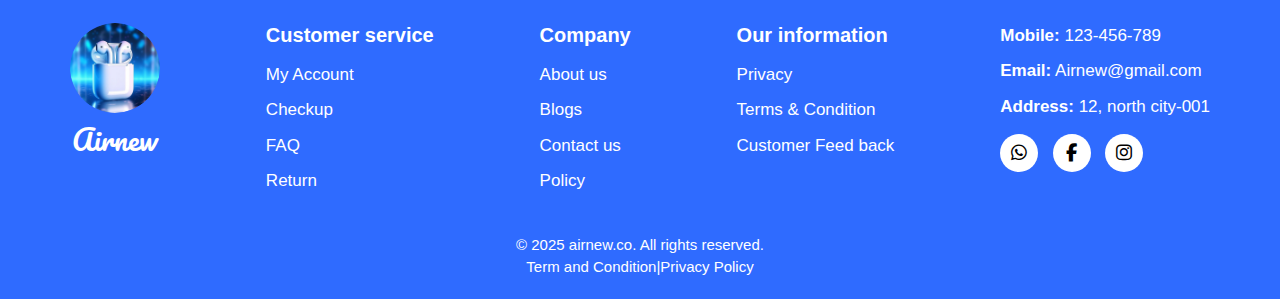
<file: airpods/product.html>
<!DOCTYPE html>
<html lang="en">

<head>
    <meta charset="UTF-8">
    <title>Airpods</title>
    <link rel="stylesheet" href="style.css">
    <link href="https://fonts.googleapis.com/css2?family=Pacifico&display=swap" rel="stylesheet">
    <link href="https://cdn.jsdelivr.net/npm/bootstrap@5.3.2/dist/css/bootstrap.min.css" rel="stylesheet">

    <link rel="stylesheet" href="https://cdnjs.cloudflare.com/ajax/libs/font-awesome/6.5.0/css/all.min.css">
</head>
<style>
    body {
        margin: 0;
        font-family: Arial, sans-serif;
        background: #f4f6f9;
    }

    .container {
        max-width: 1100px;
        margin: 30px auto;
        padding: 0 15px;
    }

    /* filter box */
    .filter-box {
        background: #2f74ff;
        padding: 20px;
        border-radius: 8px;
        color: #fff;
        margin-bottom: 25px;
    }

    .filter-box h3 {
        margin-bottom: 15px;
    }

    .filter-row {
        display: flex;
        flex-wrap: wrap;
        gap: 15px;
    }

    .filter-row select {
        flex: 1;
        padding: 10px;
        border: none;
        border-radius: 5px;
    }

    .filter-row button {
        padding: 10px 25px;
        border: none;
        border-radius: 5px;
        background: #fff;
        color: #2f74ff;
        font-weight: bold;
        cursor: pointer;
    }

    /* cards */
    .cards {
        display: grid;
        grid-template-columns: repeat(3,1fr);
        gap: 20px;
    }

    .card {
        background: #fff;
        border-radius: 8px;
        box-shadow: 0 2px 6px rgba(0, 0, 0, .1);
        padding: 15px;
        text-align: center;
    }

    .card img {
        width: 100%;
        height: 160px;
        object-fit: contain;
    }

    .card h4 {
        margin: 10px 0 5px;
        font-size: 15px;
    }

    .card p {
        margin: 5px 0;
        font-weight: bold;
    }

    .card button {
        margin-top: 10px;
        width: 100%;
        padding: 10px;
        border: none;
        border-radius: 5px;
        background: #2f74ff;
        color: #fff;
        cursor: pointer;
        font-weight: bold;
    }

    .top-images {
        max-width: 1100px;
        margin: 20px auto;
        padding: 0 15px;
        display: grid;
        grid-template-columns: 1fr 1fr;
        gap: 20px;
    }

    .top-images img {
        width: 100%;
        height: 200px;
        object-fit: cover;
        border-radius: 12px;
        display: block;
    }
</style>

<body>
    <header class="navbar">
        <div class="nav-top">

            <!-- Logo -->
            <div class="logo-box">
                <img src="images/image 64.png" alt="logo" class="logo">
                <span class="logo-text">Airnew</span>
            </div>

            <div class="nav-middle">
                <div class="nav-row">

                    <!-- Nav links -->
                    <ul class="nav-links">
                        <li><a href="index.html" class="active">Home</a></li>
                        <li><a href="product.html">Products</a></li>
                        <li><a href="gallery.html">Gallery</a></li>
                        <li><a href="blogs.html">Blogs</a></li>
                        <li><a href="contact.html">Contact us</a></li>
                        <li><a href="about.html">About us</a></li>
                    </ul>

                    <!-- Icons + Profile in separate div -->
                    <div class="nav-actions">
                        <div class="profile-dropdown">
                            <img src="images/Photo by Clem Onojeghuo.png" alt="profile" class="profile-pic"
                                id="profileBtn">

                            <div class="dropdown-menu" id="profileMenu">
                                <h4>My Accounts</h4>
                                <a href="acount.html">Account Information</a>
                                <a href="myorder.html">My order</a>
                                <a href="track.html">Tracking order</a>
                                <a href="password.html">Password Manager</a>
                                <a href="logout.html">Logout</a>
                            </div>
                        </div>

                        <div class="nav-actions">
                            <a href="wishlist.html" class="nav-icon">
                                <i class="fa-regular fa-heart"></i>
                            </a>

                            <a href="cart.html" class="nav-icon">
                                <i class="fa-solid fa-cart-shopping"></i>
                            </a>

                            <a href="notifications.html" class="nav-icon">
                                <i class="fa-regular fa-bell"></i>
                            </a>
                        </div>

                    </div>

                </div>

                <!-- Search bar under navbar -->
                <div class="search-bar">
                    <input type="text" placeholder="Search">
                    <i class="fa fa-search"></i>
                </div>
            </div>

        </div>
    </header>
    <!-- Top Images under Navbar -->
    <div class="top-images">
        <img src="images/image 75.png" alt="Category 1">
        <img src="images/image 76.png" alt="Category 2">
    </div>
    <div class="container">

  <!-- Filter Section -->
  <div class="filter-box">
    <h3>Filter Products</h3>
    <div class="filter-row">
      <select>
        <option>Product Type</option>
        <option>Earbuds</option>
        <option>Headphones</option>
      </select>

      <select>
        <option>Price Range</option>
        <option>Below $20</option>
        <option>$20 - $50</option>
        <option>Above $50</option>
      </select>

      <select>
        <option>Brand</option>
        <option>Boat</option>
        <option>JBL</option>
        <option>Sony</option>
      </select>

      <button onclick="goFilter()">Submit</button>
    </div>
  </div>

  <!-- Product Cards -->
  <div class="cards">
    <!-- Card 1 -->
    <div class="card">
      <img src="images/image 76.png" alt="">
      <h4>Wireless Earbuds</h4>
      <p>$25</p>
      <button onclick="goCart()">Buy Now</button>
    </div>

    <!-- Card 2 -->
    <div class="card">
      <img src="images/image 77.png" alt="">
      <h4>Bluetooth Headset</h4>
      <p>$30</p>
      <button onclick="goCart()">Buy Now</button>
    </div>

    <!-- Card 3 -->
    <div class="card">
      <img src="images/image 78.png" alt="">
      <h4>Noise Cancel Headphone</h4>
      <p>$45</p>
      <button onclick="goCart()">Buy Now</button>
    </div>

    <!-- Card 4 -->
    <div class="card">
      <img src="images/image 79.png" alt="">
      <h4>Sport Earbuds</h4>
      <p>$22</p>
      <button onclick="goCart()">Buy Now</button>
    </div>

    <!-- Card 5 -->
    <div class="card">
      <img src="images/image 80.png" alt="">
      <h4>Over Ear Headphone</h4>
      <p>$55</p>
      <button onclick="goCart()">Buy Now</button>
    </div>

    <!-- Card 6 -->
    <div class="card">
      <img src="images/image 81.png" alt="">
      <h4>Studio Headphone</h4>
      <p>$60</p>
      <button onclick="goCart()">Buy Now</button>
    </div>

    <!-- Card 7 -->
    <div class="card">
      <img src="images/image 82.png" alt="">
      <h4>Mini Earbuds</h4>
      <p>$18</p>
      <button onclick="goCart()">Buy Now</button>
    </div>

    <!-- Card 8 -->
    <div class="card">
      <img src="images/image 83.png" alt="">
      <h4>Gaming Headset</h4>
      <p>$40</p>
      <button onclick="goCart()">Buy Now</button>
    </div>

    <!-- Card 9 -->
    <div class="card">
      <img src="images/image 84.png" alt="">
      <h4>Premium Headphone</h4>
      <p>$70</p>
      <button onclick="goCart()">Buy Now</button>
    </div>
  </div>

</div>
<!-- Footer -->
  <footer class="footer">
    <div class="footer-container">

      <!-- Logo -->
      <div class="footer-logo">
        <img src="images/image 64.png" alt="logo">
        <h2>Airnew</h2>
      </div>

      <!-- Customer service -->
      <div class="footer-col">
        <h4>Customer service</h4>
        <a href="#">My Account</a>
        <a href="#">Checkup</a>
        <a href="#">FAQ</a>
        <a href="#">Return</a>
      </div>

      <!-- Company -->
      <div class="footer-col">
        <h4>Company</h4>
        <a href="#">About us</a>
        <a href="#">Blogs</a>
        <a href="#">Contact us</a>
        <a href="#">Policy</a>
      </div>

      <!-- Our information -->
      <div class="footer-col">
        <h4>Our information</h4>
        <a href="#">Privacy</a>
        <a href="#">Terms & Condition</a>
        <a href="#">Customer Feed back</a>
      </div>

      <!-- Contact -->
      <div class="footer-col contact">
        <p><strong>Mobile:</strong> 123-456-789</p>
        <p><strong>Email:</strong> Airnew@gmail.com</p>
        <p><strong>Address:</strong> 12, north city-001</p>

        <div class="social-icons">
          <a href="#"><i class="fa-brands fa-whatsapp"></i></a>
          <a href="#"><i class="fa-brands fa-facebook-f"></i></a>
          <a href="#"><i class="fa-brands fa-instagram"></i></a>
        </div>
      </div>

    </div>

    <div class="footer-bottom">
      © 2025 airnew.co. All rights reserved.
      <br>
      Term and Condition|Privacy Policy
    </div>
    
  </footer>

<script>
  const profileBtn = document.getElementById("profileBtn");
  const profileMenu = document.getElementById("profileMenu");

  profileBtn.addEventListener("click", () => {
    profileMenu.style.display =
      profileMenu.style.display === "block" ? "none" : "block";
  });

  // Close when clicking outside
  document.addEventListener("click", (e) => {
    if (!e.target.closest(".profile-dropdown")) {
      profileMenu.style.display = "none";
    }
  });
</script>

<script src="https://cdn.jsdelivr.net/npm/bootstrap@5.3.2/dist/js/bootstrap.bundle.min.js"></script>



<script>
function goFilter(){
  window.location.href = "headphone.html";
}

function goCart(){
  window.location.href = "cart.html";
}
</script>
</body>
</html>
</file>
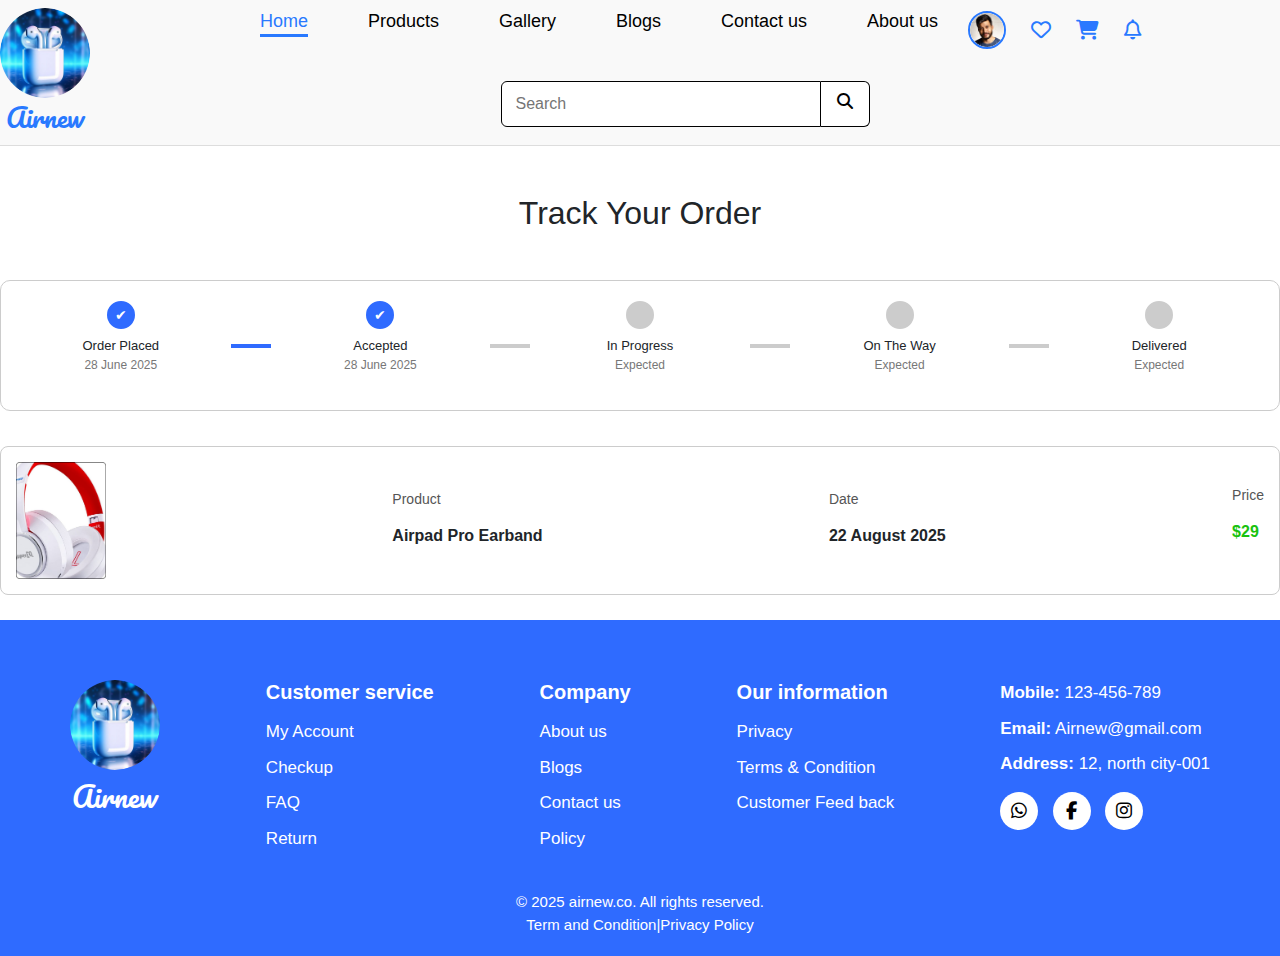
<file: airpods/track.html>
<!DOCTYPE html>
<html lang="en">
<head>
  <meta charset="UTF-8">
  <title>Airpods</title>
  <link rel="stylesheet" href="style.css">
  <link href="https://fonts.googleapis.com/css2?family=Pacifico&display=swap" rel="stylesheet">
<link href="https://cdn.jsdelivr.net/npm/bootstrap@5.3.2/dist/css/bootstrap.min.css" rel="stylesheet">

  <link rel="stylesheet" href="https://cdnjs.cloudflare.com/ajax/libs/font-awesome/6.5.0/css/all.min.css">
</head>
<style>
    /* Progress bar with ticks */
.track-status {
  display: flex;
  align-items: center;
  justify-content: space-between;
  margin-bottom: 35px;
  padding: 20px 10px;
  border: 1px solid #ccc;
  border-radius: 10px;
}

.step {
  text-align: center;
  flex: 1;
  position: relative;
}

.circle {
  width: 28px;
  height: 28px;
  border-radius: 50%;
  border: 2px solid #ccc;
  margin: 0 auto 8px;
  display: flex;
  align-items: center;
  justify-content: center;
  font-size: 14px;
  color: #fff;
  background: #ccc;
}

.step.active .circle {
  background: #2f6bff;
  border-color: #2f6bff;
}

.step p {
  font-size: 13px;
  line-height: 1.4;
}

.step span {
  font-size: 12px;
  color: #777;
}

/* Lines between steps */
.line {
  width: 40px;
  height: 4px;
  background: #ccc;
}

.line.active {
  background: #2f6bff;
}
/* Product */
.order-product {
  display: flex;
  align-items: center;
  justify-content: space-between;
  border: 1px solid #ccc;
  border-radius: 8px;
  padding: 15px;
  margin-bottom: 25px;
  gap: 15px;
  flex-wrap: wrap;
}

.order-product img {
  width: 90px;
}

.prod-details p {
  font-size: 14px;
  color: #555;
}

.prod-details h4 {
  font-size: 16px;
  font-weight: 600;
}

.price {
  color: #19c20f;
}


</style>
<body>
<header class="navbar">
  <div class="nav-top">

    <!-- Logo -->
    <div class="logo-box">
      <img src="images/image 64.png" alt="logo" class="logo">
      <span class="logo-text">Airnew</span>
    </div>

   <div class="nav-middle">
  <div class="nav-row">
    
    <!-- Nav links -->
    <ul class="nav-links">
      <li><a href="index.html" class="active">Home</a></li>
      <li><a href="product.html">Products</a></li>
      <li><a href="gallery.html">Gallery</a></li>
      <li><a href="blogs.html">Blogs</a></li>
      <li><a href="contact.html">Contact us</a></li>
      <li><a href="about.html">About us</a></li>
    </ul>

    <!-- Icons + Profile in separate div -->
    <div class="nav-actions">
        <div class="profile-dropdown">
  <img src="images/Photo by Clem Onojeghuo.png" alt="profile" class="profile-pic" id="profileBtn">

  <div class="dropdown-menu" id="profileMenu">
    <h4>My Accounts</h4>
    <a href="acount.html">Account Information</a>
    <a href="myorder.html">My order</a>
    <a href="track.html">Tracking order</a>
    <a href="password.html">Password Manager</a>
    <a href="logout.html">Logout</a>
  </div>
</div>

      <i class="fa-regular fa-heart"></i>
      <i class="fa-solid fa-cart-shopping"></i>
      <i class="fa-regular fa-bell"></i>
      
    </div>

  </div>

      <!-- Search bar under navbar -->
      <div class="search-bar">
        <input type="text" placeholder="Search">
        <i class="fa fa-search"></i>
      </div>
    </div>

  </div>
</header>
<h2 class="text-center mt-5 mb-5">Track Your Order</h2>
<div class="track-status">

  <div class="step active">
    <div class="circle">✔</div>
    <p>Order Placed<br><span>28 June 2025</span></p>
  </div>

  <div class="line active"></div>

  <div class="step active">
    <div class="circle">✔</div>
    <p>Accepted<br><span>28 June 2025</span></p>
  </div>

  <div class="line"></div>

  <div class="step">
    <div class="circle"></div>
    <p>In Progress<br><span>Expected</span></p>
  </div>

  <div class="line"></div>

  <div class="step">
    <div class="circle"></div>
    <p>On The Way<br><span>Expected</span></p>
  </div>

  <div class="line"></div>

  <div class="step">
    <div class="circle"></div>
    <p>Delivered<br><span>Expected</span></p>
  </div>

</div>
<!-- Product box -->
    <div class="order-product">
      <img src="images/Frame 30697.png" alt="product">

      <div class="prod-details">
        <p>Product</p>
        <h4>Airpad Pro Earband</h4>
      </div>

      <div class="prod-details">
        <p>Date</p>
        <h4>22 August 2025</h4>
      </div>

      <div class="prod-details">
        <p>Price</p>
        <h4 class="price">$29</h4>
      </div>
    </div>
<!-- Footer -->
  <footer class="footer">
    <div class="footer-container">

      <!-- Logo -->
      <div class="footer-logo">
        <img src="images/image 64.png" alt="logo">
        <h2>Airnew</h2>
      </div>

      <!-- Customer service -->
      <div class="footer-col">
        <h4>Customer service</h4>
        <a href="#">My Account</a>
        <a href="#">Checkup</a>
        <a href="#">FAQ</a>
        <a href="#">Return</a>
      </div>

      <!-- Company -->
      <div class="footer-col">
        <h4>Company</h4>
        <a href="#">About us</a>
        <a href="#">Blogs</a>
        <a href="#">Contact us</a>
        <a href="#">Policy</a>
      </div>

      <!-- Our information -->
      <div class="footer-col">
        <h4>Our information</h4>
        <a href="#">Privacy</a>
        <a href="#">Terms & Condition</a>
        <a href="#">Customer Feed back</a>
      </div>

      <!-- Contact -->
      <div class="footer-col contact">
        <p><strong>Mobile:</strong> 123-456-789</p>
        <p><strong>Email:</strong> Airnew@gmail.com</p>
        <p><strong>Address:</strong> 12, north city-001</p>

        <div class="social-icons">
          <a href="#"><i class="fa-brands fa-whatsapp"></i></a>
          <a href="#"><i class="fa-brands fa-facebook-f"></i></a>
          <a href="#"><i class="fa-brands fa-instagram"></i></a>
        </div>
      </div>

    </div>

    <div class="footer-bottom">
      © 2025 airnew.co. All rights reserved.
      <br>
      Term and Condition|Privacy Policy
    </div>
    
  </footer>

<script>
  const profileBtn = document.getElementById("profileBtn");
  const profileMenu = document.getElementById("profileMenu");

  profileBtn.addEventListener("click", () => {
    profileMenu.style.display =
      profileMenu.style.display === "block" ? "none" : "block";
  });

  // Close when clicking outside
  document.addEventListener("click", (e) => {
    if (!e.target.closest(".profile-dropdown")) {
      profileMenu.style.display = "none";
    }
  });
</script>

<script src="https://cdn.jsdelivr.net/npm/bootstrap@5.3.2/dist/js/bootstrap.bundle.min.js"></script>

</body>
</html>
</file>
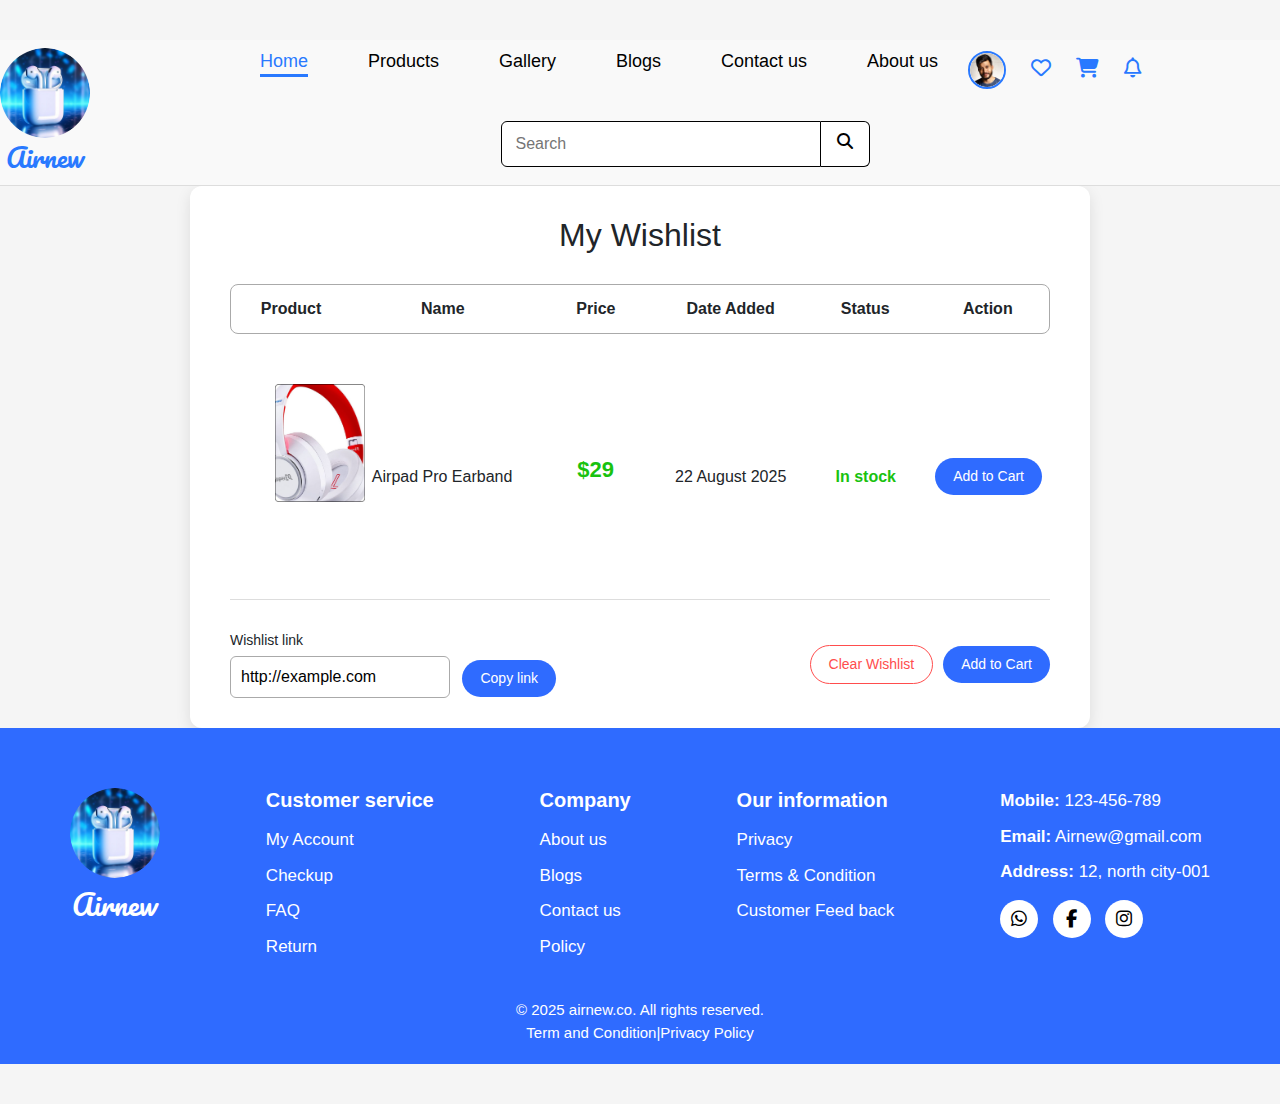
<file: airpods/wishlist.html>
<!DOCTYPE html>
<html lang="en">
<head>
  <meta charset="UTF-8">
  <title>Airpods</title>
  <link rel="stylesheet" href="style.css">
  <link href="https://fonts.googleapis.com/css2?family=Pacifico&display=swap" rel="stylesheet">
<link href="https://cdn.jsdelivr.net/npm/bootstrap@5.3.2/dist/css/bootstrap.min.css" rel="stylesheet">

  <link rel="stylesheet" href="https://cdnjs.cloudflare.com/ajax/libs/font-awesome/6.5.0/css/all.min.css">
</head>
<style>
    * {
  margin: 0;
  padding: 0;
  box-sizing: border-box;
  font-family: Arial, sans-serif;
}

body {
  background: #f5f5f5;
  padding: 40px 0;
}

.wishlist-section {
  max-width: 900px;
  margin: auto;
  background: #fff;
  padding: 30px 40px;
  border-radius: 12px;
  box-shadow: 0 5px 15px rgba(0,0,0,0.1);
}

.wishlist-section h2 {
  text-align: center;
  margin-bottom: 30px;
}

/* Header row */
.wishlist-header {
  display: grid;
  grid-template-columns: 120px 1.5fr 1fr 1.2fr 1fr 1fr;
  padding: 12px 0;
  border: 1px solid #aaa;
  border-radius: 8px;
  font-weight: bold;
  text-align: center;
  margin-bottom: 20px;
}

/* Item row */
.wishlist-item {
  display: grid;
  grid-template-columns: 120px 1.5fr 1fr 1.2fr 1fr 1fr;
  align-items: center;
  text-align: center;
  padding: 20px 0;
  border-bottom: 1px solid #ddd;
}

.product-img img {
  width: 90px;
}

.price {
  color: #19c20f;
  font-weight: bold;
}

.in-stock {
  color: #19c20f;
  font-weight: 600;
}

/* Buttons */
.btn {
  padding: 8px 18px;
  border: none;
  border-radius: 20px;
  cursor: pointer;
  text-decoration: none;
  font-size: 14px;
}

.add-cart {
  background: #2f6bff;
  color: #fff;
}

.copy {
  background: #2f6bff;
  color: #fff;
  margin-left: 8px;
}

.clear {
  background: transparent;
  color: #ff4d4d;
  border: 1px solid #ff4d4d;
  margin-right: 10px;
}

/* Bottom section */
.wishlist-bottom {
  display: flex;
  justify-content: space-between;
  align-items: center;
  margin-top: 30px;
  flex-wrap: wrap;
  gap: 20px;
}

.link-box label {
  font-size: 14px;
  display: block;
  margin-bottom: 5px;
}

.link-box input {
  padding: 8px 10px;
  width: 220px;
  border-radius: 6px;
  border: 1px solid #aaa;
}

.right-actions {
  display: flex;
  align-items: center;
}

    </style>
<body>
<header class="navbar">
  <div class="nav-top">

    <!-- Logo -->
    <div class="logo-box">
      <img src="images/image 64.png" alt="logo" class="logo">
      <span class="logo-text">Airnew</span>
    </div>

   <div class="nav-middle">
  <div class="nav-row">
    
    <!-- Nav links -->
    <ul class="nav-links">
      <li><a href="index.html" class="active">Home</a></li>
      <li><a href="product.html">Products</a></li>
      <li><a href="gallery.html">Gallery</a></li>
      <li><a href="blogs.html">Blogs</a></li>
      <li><a href="contact.html">Contact us</a></li>
      <li><a href="about.html">About us</a></li>
    </ul>

    <!-- Icons + Profile in separate div -->
    <div class="nav-actions">
        <div class="profile-dropdown">
  <img src="images/Photo by Clem Onojeghuo.png" alt="profile" class="profile-pic" id="profileBtn">

  <div class="dropdown-menu" id="profileMenu">
    <h4>My Accounts</h4>
    <a href="acount.html">Account Information</a>
    <a href="myorder.html">My order</a>
    <a href="track.html">Tracking order</a>
    <a href="password.html">Password Manager</a>
    <a href="logout.html">Logout</a>
  </div>
</div>

      <div class="nav-actions">
  <a href="wishlist.html" class="nav-icon">
    <i class="fa-regular fa-heart"></i>
  </a>

  <a href="cart.html" class="nav-icon">
    <i class="fa-solid fa-cart-shopping"></i>
  </a>

  <a href="notifications.html" class="nav-icon">
    <i class="fa-regular fa-bell"></i>
  </a>
</div>

    </div>

  </div>

      <!-- Search bar under navbar -->
      <div class="search-bar">
        <input type="text" placeholder="Search">
        <i class="fa fa-search"></i>
      </div>
    </div>

  </div>
</header>
<section class="wishlist-section">
  <h2>My Wishlist</h2>

  <!-- Header Row -->
  <div class="wishlist-header">
    <span>Product</span>
    <span>Name</span>
    <span>Price</span>
    <span>Date Added</span>
    <span>Status</span>
    <span>Action</span>
  </div>

  <!-- Wishlist Item -->
  <div class="wishlist-item">
    <div class="product-img">
      <img src="images/Frame 30697.png" alt="product">
    </div>

    <div class="product-name">Airpad Pro Earband</div>
    <div class="price">$29</div>
    <div class="date">22 August 2025</div>
    <div class="status in-stock">In stock</div>

    <div class="actions">
      <a href="cart.html" class="btn add-cart">Add to Cart</a>
    </div>
  </div>

  <!-- Bottom actions -->
  <div class="wishlist-bottom">
    <div class="link-box">
      <label>Wishlist link</label>
      <input type="text" value="http://example.com">
      <button class="btn copy">Copy link</button>
    </div>

    <div class="right-actions">
      <button class="btn clear">Clear Wishlist</button>
      <a href="cart.html" class="btn add-cart">Add to Cart</a>
    </div>
  </div>
</section>
<!-- Footer -->
  <footer class="footer">
    <div class="footer-container">

      <!-- Logo -->
      <div class="footer-logo">
        <img src="images/image 64.png" alt="logo">
        <h2>Airnew</h2>
      </div>

      <!-- Customer service -->
      <div class="footer-col">
        <h4>Customer service</h4>
        <a href="#">My Account</a>
        <a href="#">Checkup</a>
        <a href="#">FAQ</a>
        <a href="#">Return</a>
      </div>

      <!-- Company -->
      <div class="footer-col">
        <h4>Company</h4>
        <a href="#">About us</a>
        <a href="#">Blogs</a>
        <a href="#">Contact us</a>
        <a href="#">Policy</a>
      </div>

      <!-- Our information -->
      <div class="footer-col">
        <h4>Our information</h4>
        <a href="#">Privacy</a>
        <a href="#">Terms & Condition</a>
        <a href="#">Customer Feed back</a>
      </div>

      <!-- Contact -->
      <div class="footer-col contact">
        <p><strong>Mobile:</strong> 123-456-789</p>
        <p><strong>Email:</strong> Airnew@gmail.com</p>
        <p><strong>Address:</strong> 12, north city-001</p>

        <div class="social-icons">
          <a href="#"><i class="fa-brands fa-whatsapp"></i></a>
          <a href="#"><i class="fa-brands fa-facebook-f"></i></a>
          <a href="#"><i class="fa-brands fa-instagram"></i></a>
        </div>
      </div>

    </div>

    <div class="footer-bottom">
      © 2025 airnew.co. All rights reserved.
      <br>
      Term and Condition|Privacy Policy
    </div>
    
  </footer>

<script>
  const profileBtn = document.getElementById("profileBtn");
  const profileMenu = document.getElementById("profileMenu");

  profileBtn.addEventListener("click", () => {
    profileMenu.style.display =
      profileMenu.style.display === "block" ? "none" : "block";
  });

  // Close when clicking outside
  document.addEventListener("click", (e) => {
    if (!e.target.closest(".profile-dropdown")) {
      profileMenu.style.display = "none";
    }
  });
</script>

<script src="https://cdn.jsdelivr.net/npm/bootstrap@5.3.2/dist/js/bootstrap.bundle.min.js"></script>

</body>
</html>
</file>
<file: airpods/style.css>
* {
  margin: 0;
  padding: 0;
  box-sizing: border-box;
  font-family: Arial, sans-serif;
}

/* Blink animation */
@keyframes blink {
  0%, 100% { opacity: 1; }
  50% { opacity: 0.3; }
}

.navbar {
  width: 100%;
  background: #f9f9f9;
  padding: 15px 40px;
  border-bottom: 1px solid #ddd;
}

.nav-top {
  display: flex;
  align-items: flex-start;
  width: 100%;
}

/* Logo */
.logo-box {
  display: flex;
  flex-direction: column;
  align-items: center;
}

.logo {
  width: 90px;
  height: 90px;
  border-radius: 50%;
}

.logo-text {
  font-family: 'Pacifico', cursive;
  font-size: 26px;
  color: #2979ff;
  animation: blink 1.5s infinite;
}

/* Middle section */
.nav-middle {
  flex: 1;
  display: flex;
  flex-direction: column;
  align-items: center;
  gap: 30px;
}
/* Nav row to keep links + actions in one line */
.nav-row {
  display: flex;
  align-items: center;
  gap: 30px;
}

/* Actions container */
.nav-actions {
  display: flex;
  align-items: center;
  gap: 25px;
}

/* Icons */
.nav-actions i {
  font-size: 20px;
  color: #2979ff;
  cursor: pointer;
}

/* Profile image (already may exist) */
.profile-pic {
  width: 38px;
  height: 38px;
  border-radius: 50%;
  object-fit: cover;
  border: 2px solid #2979ff;
  cursor: pointer;
}

/* Nav links + icons row */
.nav-links {
  list-style: none;
  display: flex;
  align-items: center;
  gap:60px;
}

/* Link style */
.nav-links a {
  text-decoration: none;
  color: #000;
  font-size: 18px;
  position: relative;
  padding-bottom: 6px;
}

/* Underline animation */
.nav-links a::after {
  content: "";
  position: absolute;
  left: 0;
  bottom: 0;
  width: 0%;
  height: 3px;
  background: #2979ff;
  transition: 0.3s;
}

.nav-links a:hover::after,
.nav-links a.active::after {
  width: 100%;
}

.nav-links a.active {
  color: #2979ff;
}

/* Icons in nav row */
.nav-icon i {
  font-size: 20px;
  color: #2979ff;
  cursor: pointer;
}

/* Profile image */
.profile-pic {
  width: 38px;
  height: 38px;
  border-radius: 50%;
  object-fit: cover;
  border: 2px solid #2979ff;
  cursor: pointer;
}

/* Search bar under nav */
.search-bar {
  display: flex;
}

.search-bar input {
  width: 320px;
  padding: 10px 14px;
  border: 1px solid #000;
  border-radius: 6px 0 0 6px;
  outline: none;
}

.search-bar i {
  padding: 11px 16px;
  background: #fff;
  color: #000;
  border: 1px solid #000;
  border-left: none;
  border-radius: 0 6px 6px 0;
  cursor: pointer;
}


.hero {
  width: 100%;
  min-height: 90vh;
  display: flex;
  align-items: center;
  justify-content: space-between;
  padding: 60px 80px;
  background: #fff;
}

.hero-left {
  width: 50%;
}

.hero-left h1 {
  font-size: 52px;
  color: #2f6bff;
  margin-bottom: 20px;
}

.hero-left p {
  font-size: 18px;
  color: #333;
  line-height: 1.6;
  margin-bottom: 35px;
  max-width: 520px;
}

.hero-actions {
  display: flex;
  align-items: center;
  gap: 20px;
}

.btn {
  text-decoration: none;
  padding: 12px 28px;
  border-radius: 30px;
  font-size: 16px;
  transition: 0.3s;
}

.explore {
  background: #2f6bff;
  color: #fff;
}

/* Explore hover already exists */
.explore:hover {
  background: #1e55d6;
}

/* Add hover for enquiry */
.enquiry:hover {
  color: #2f6bff;
  border-bottom: 2px solid #2f6bff;
}

/* Optional: smooth hover for both */
.explore,
.enquiry {
  transition: 0.3s;
}

.enquiry {
  color: #000;
  border-bottom: 2px solid #000;
  padding-bottom: 4px;
}

.group-img {
  width: 130px;
  height: auto;
  margin-left: 15px;
}

/* Right image */
.hero-right {
  width: 50%;
  display: flex;
  justify-content: center;
}

.hero-img {
  width: 90%;
  max-width: 450px;
}
.why-choose-us {
  width: 100%;
  padding: 80px 60px;
  background: #f7f7f7;
  text-align: center;
}

.why-choose-us h2 {
  font-size: 36px;
  margin-bottom: 50px;
  color: #000;
}

.why-cards {
  display: flex;
  justify-content: center;
  gap: 40px;
  flex-wrap: wrap;
}

.why-card {
  width: 230px;
  background: #fff;
  border-radius: 18px;
  padding: 25px 20px 30px;
  box-shadow: 0 8px 18px rgba(0,0,0,0.08);
  transition: 0.3s;
}

.why-card:hover {
  transform: translateY(-10px);
}

.why-card img {
  width: 140px;
  height: 140px;
  object-fit: contain;
  margin-bottom: 20px;
}

.why-card h4 {
  font-size: 18px;
  font-weight: 600;
  color: #000;
}
.popular {
  width: 100%;
  padding: 80px 60px;
  background: #f7f7f7;
  text-align: center;
}

.popular h2 {
  font-size: 34px;
  margin-bottom: 50px;
}

.popular-cards {
  display: flex;
  justify-content: center;
  gap: 40px;
  flex-wrap: wrap;
}

.pop-card {
  width: 300px;
  background: #fff;
  border: 2px solid #000;
  border-radius: 18px;
  padding: 25px 20px;
  position: relative;
}

.heart {
  position: absolute;
  top: 18px;
  right: 18px;
  font-size: 24px;
  color: #2979ff;
  cursor: pointer;
}

.offer {
  font-size: 16px;
  font-weight: 600;
}

.pop-card h4 {
  margin: 10px 0 15px;
  font-size: 18px;
}

.product-img {
  width: 180px;
  height: 180px;
  object-fit: contain;
  margin: 10px auto 15px;
  display: block;
}

.price {
  font-size: 22px;
  font-weight: bold;
  margin-bottom: 15px;
}

.card-bottom {
  display: flex;
  align-items: center;
  justify-content: space-between;
}

.cart-icon {
  font-size: 26px;
  color: #000;
  text-decoration: none;
}

.buy-btn {
  background: #2979ff;
  color: #fff;
  padding: 8px 22px;
  border-radius: 8px;
  text-decoration: none;
  font-size: 15px;
}

.group-img {
  width: 70px;
  height: auto;
}
.special-offer {
  width: 100%;
  padding: 90px 80px;
  background: #f7f7f7;
  text-align: center;
  border-top: 2px solid #000;
  border-bottom: 2px solid #000;
}

.special-offer h2 {
  font-size: 32px;
  font-weight: 600;
  margin-bottom: 25px;
  color: #000;
}

.highlight {
  font-size: 30px;
  font-weight: 700;
  color: #19c20f;
  margin-bottom: 30px;
}

.special-offer p {
  max-width: 950px;
  margin: 0 auto;
  font-size: 18px;
  line-height: 1.7;
  color: #000;
}
.faq-box {
  border: 2px solid #000;
  border-radius: 18px;
  overflow: hidden;
}

.faq-box .accordion-item {
  border: none;
  border-bottom: 1px dotted #000;
}

.faq-box .accordion-item:last-child {
  border-bottom: none;
}

.faq-box .accordion-button {
  font-size: 20px;
  font-weight: 600;
  background: #fff;
  color: #000;
}

.faq-box .accordion-button:not(.collapsed) {
  background: #fff;
  color: #000;
  box-shadow: none;
}

.faq-box .accordion-body {
  font-size: 17px;
  line-height: 1.6;
}
* {
  margin: 0;
  padding: 0;
  box-sizing: border-box;
  font-family: Arial, sans-serif;
}

/* Blink animation */
@keyframes blink {
  0%, 100% {
    opacity: 1;
  }
  50% {
    opacity: 0.3;
  }
}

.footer {
  background: #2f6bff;
  color: #fff;
  padding: 60px 70px 20px;
}

.footer-container {
  display: flex;
  justify-content: space-between;
  flex-wrap: wrap;
  gap: 40px;
}

/* Logo */
.footer-logo {
  display: flex;
  flex-direction: column;
  align-items: center;
}

.footer-logo img {
  width: 90px;
  height: 90px;
  border-radius: 50%;
  object-fit: cover;
  margin-bottom: 10px;
}

.footer-logo h2 {
  font-family: 'Pacifico', cursive;
  font-size: 28px;
  animation: blink 1.5s infinite;
}

/* Columns */
.footer-col h4 {
  margin-bottom: 15px;
  font-size: 20px;
  font-weight: 600;
}

.footer-col a {
  display: block;
  color: #fff;
  text-decoration: none;
  margin-bottom: 10px;
  font-size: 17px;
}

.footer-col a:hover {
  text-decoration: underline;
}

.footer-col p {
  margin-bottom: 10px;
  font-size: 17px;
}

/* Social icons */
.social-icons {
  margin-top: 15px;
}

.social-icons a {
  color: #000;
  background: #fff;
  width: 38px;
  height: 38px;
  border-radius: 50%;
  display: inline-flex;
  align-items: center;
  justify-content: center;
  margin-right: 10px;
  text-decoration: none;
  font-size: 18px;
}

/* Bottom text */
.footer-bottom {
  text-align: center;
  margin-top: 30px;
  font-size: 15px;
}
.profile-dropdown {
  position: relative;
}

.profile-dropdown .dropdown-menu {
  position: absolute;
  top: 55px;
  right: 0;
  width: 220px;
  background: #fff;
  border-radius: 10px;
  box-shadow: 0 8px 20px rgba(0,0,0,0.15);
  padding: 15px 0;
  display: none;
  z-index: 1000;
}

.profile-dropdown .dropdown-menu h4 {
  padding: 0 20px 10px;
  margin-bottom: 10px;
  font-size: 18px;
  border-bottom: 1px solid #eee;
}

.profile-dropdown .dropdown-menu a {
  display: block;
  padding: 10px 20px;
  text-decoration: none;
  color: #000;
  font-size: 15px;
  transition: 0.3s;
}

.profile-dropdown .dropdown-menu a:hover {
  background: #2979ff;
  color: #fff;
}

.profile-dropdown .dropdown-menu .logout {
  color: #e63946;
}

.profile-dropdown .dropdown-menu .logout:hover {
  background: #e63946;
  color: #fff;
}
.nav-icon {
  text-decoration: none;
}

.nav-icon i {
  font-size: 20px;
  color: #2979ff;
  cursor: pointer;
  transition: 0.3s;
}

.nav-icon i:hover {
  color: #1e55d6;
}
</file>
